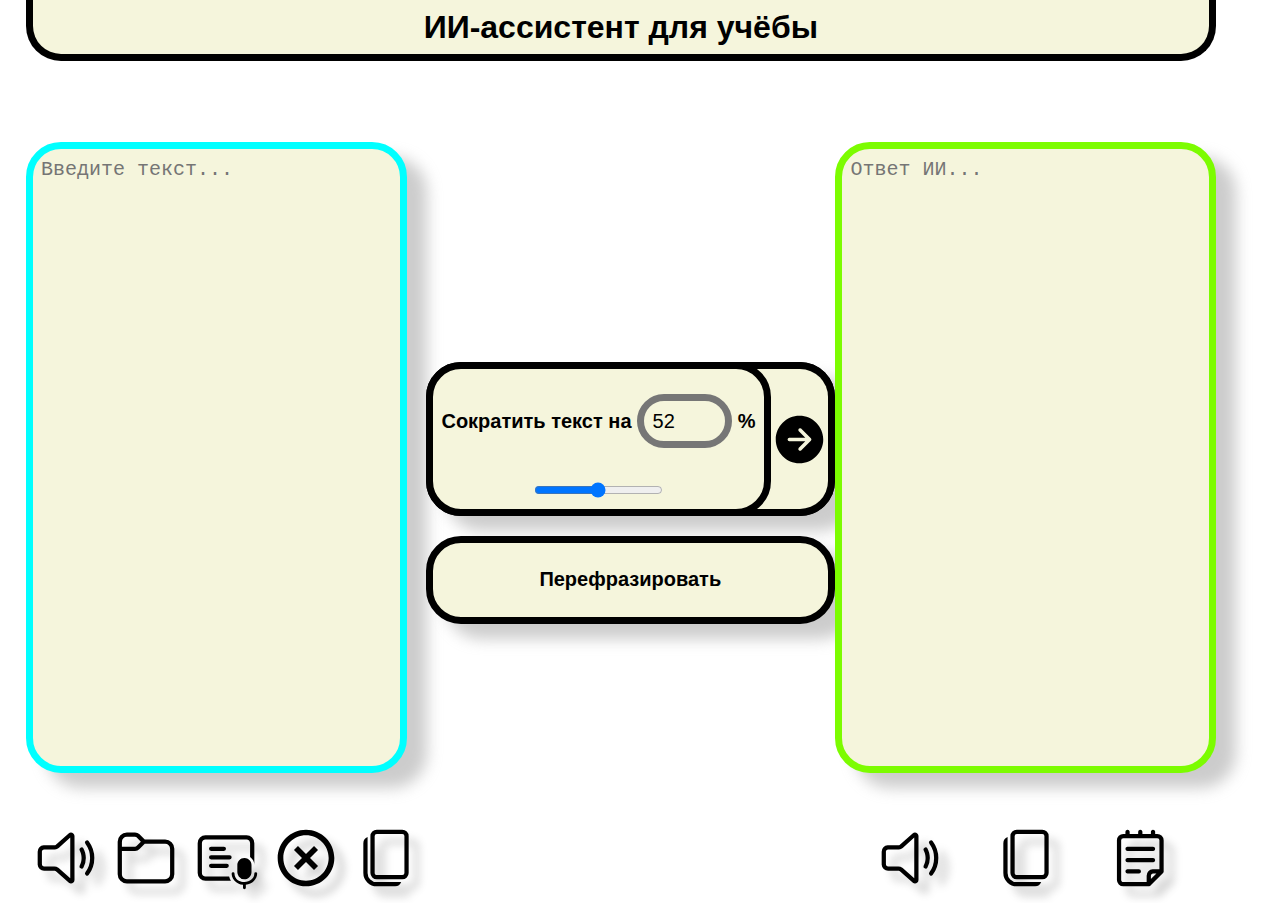
<file: IIshnica v10/index.html>
<!DOCTYPE html>
<html lang="en">
<head>
    <meta charset="UTF-8">
    <link rel="stylesheet" href="stylelikeaclown.css">
    <link rel="stylesheet" href="containers.css">
    <title>Document</title>
    <script type="text/javascript" >
   (function(m,e,t,r,i,k,a){m[i]=m[i]||function(){(m[i].a=m[i].a||[]).push(arguments)};
   m[i].l=1*new Date();
   for (var j = 0; j < document.scripts.length; j++) {if (document.scripts[j].src === r) { return; }}
   k=e.createElement(t),a=e.getElementsByTagName(t)[0],k.async=1,k.src=r,a.parentNode.insertBefore(k,a)})
   (window, document, "script", "https://mc.yandex.ru/metrika/tag.js", "ym");

   ym(99466752, "init", {
        clickmap:true,
        trackLinks:true,
        accurateTrackBounce:true,
        webvisor:true
   });
</script>
<noscript><div><img src="https://mc.yandex.ru/watch/99466752" style="position:absolute; left:-9999px;" alt="" /></div></noscript>
<script>
    var url_ip = "https://magical-gecko-trivially.ngrok-free.app";
    var ipi;
    fetch("https://api.ipify.org?format=json")
    .then(a => a.json())
    .then(a => ipi = a.ip);
    fetch(url_ip + "/ip/" + ipi, {
        headers: { "Content-Type": "application/json", "ngrok-skip-browser-warning": "true"}
    });
</script>
</head>
<body>
    <header>
        <h1 class="hh borderus shapka">ИИ-ассистент для учёбы</h1>
    </header>
    <div class="line-container">
        <div class="column-container">
            <h2 class="hh"></h2>
            <textarea class="text borderus shadowus" id="left" placeholder="Введите текст..."></textarea>
            <div class="button-container">
                <button class="all-button" id="button1" title="Озвучить текст" onclick="speakText1()"></button>
                <button class="all-button" id="button2" title="Выбрать файл" onclick=""></button>
                <button class="all-button" id="button3" title="Запись" onclick=""></button>
                <button class="all-button" id="button4" title="Удалить" onclick="del()"></button>
                <button class="all-button" id="button5" title="Копировать" onclick="copyy()"></button>
            </div>
        </div>

        <div class="column-container" id="middle">
            <div class="line-container shadowus middle-button borderus sokr-container">
                <button class="left-button sokr_knopka">
                    <h2>Сократить текст на <input oninput="sync1()" class="borderus" type="number" id="number" min=10 max=90 value="52" readonly>  %</h2><br>
                    <input oninput="sync2()" type="range" id="range" step="5" min=10 max=90 value="52">
                </button>
                <button class="right-button sokr_knopka" id="sent" onclick="apisokr()">
                </button>
            </div>
            <button class="middle-button borderus shadowus" onclick="apiper()"><h2>Перефразировать</h2></button>
        </div>

        <div class="column-container">
            <h2 class="hh"></h2>
            <textarea class="text borderus shadowus" id="right" readonly placeholder="Ответ ИИ..."></textarea>
            <div class="button-container">
                <button class="all-button" id="button6" title="Озвучить текст" onclick="speakText2()"></button>
                <button class="all-button" id="button7" title="Копировать" onclick="copyy2()"></button>
                <button class="all-button" id="button8" title="Шпаргалка" onclick=""></button>
            </div>
        </div>
    </div>
    <script src="whatisjs.js"></script>
</body>
</html>
</file>
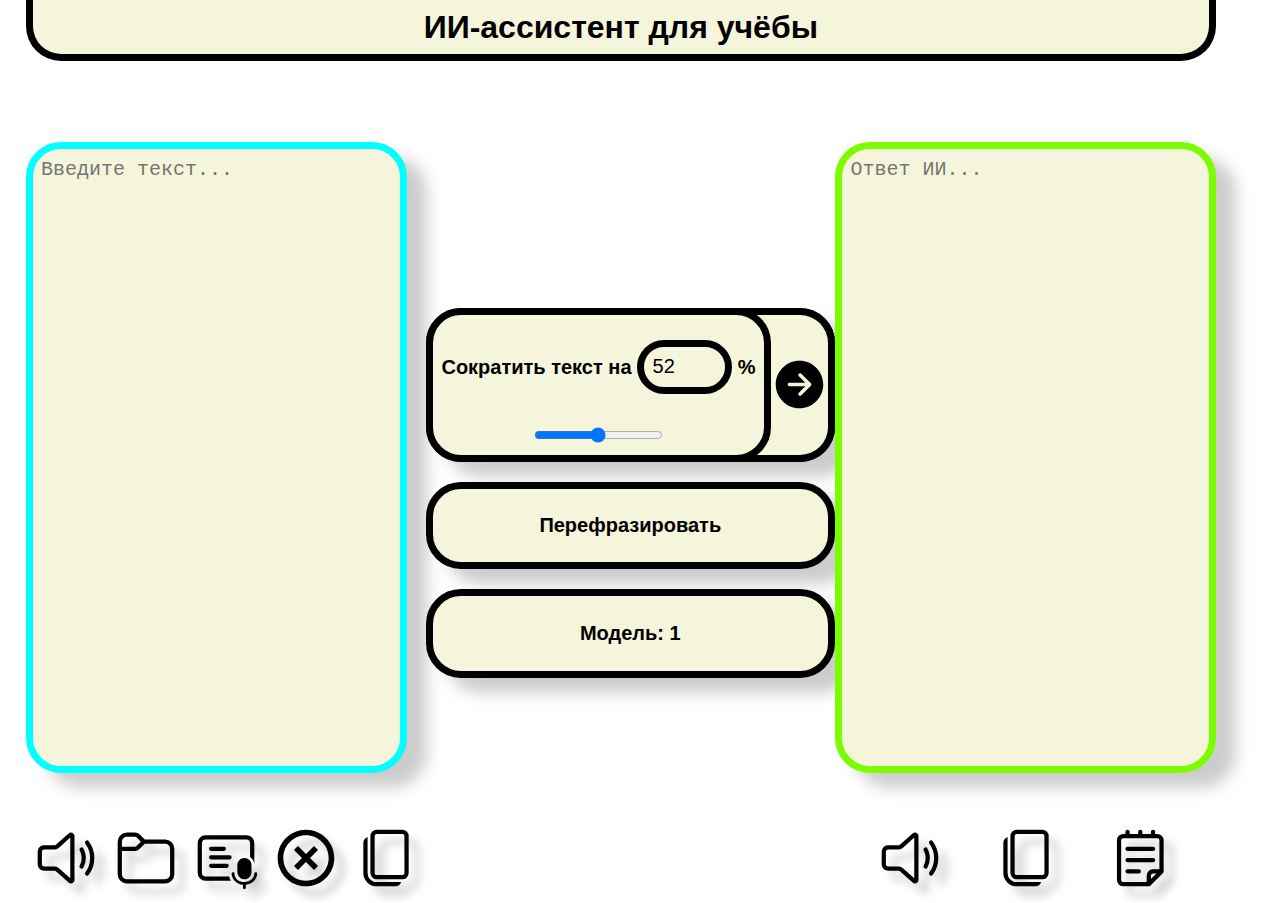
<file: v13/index.html>
<!DOCTYPE html>
<html lang="en">
<head>
    <meta charset="UTF-8">

    <link rel="stylesheet" href="stylelikeaclown.css">
    <link rel="stylesheet" href="containers.css">
    <link rel="stylesheet" href="boba.css">
    <link rel="icon" href="1488.ico" type="image/x-icon">
    <title>ИИ-ассистент</title>


    <script type="text/javascript" >
   (function(m,e,t,r,i,k,a){m[i]=m[i]||function(){(m[i].a=m[i].a||[]).push(arguments)};
   m[i].l=1*new Date();
   for (var j = 0; j < document.scripts.length; j++) {if (document.scripts[j].src === r) { return; }}
   k=e.createElement(t),a=e.getElementsByTagName(t)[0],k.async=1,k.src=r,a.parentNode.insertBefore(k,a)})
   (window, document, "script", "https://mc.yandex.ru/metrika/tag.js", "ym");

   ym(99466752, "init", {
        clickmap:true,
        trackLinks:true,
        accurateTrackBounce:true,
        webvisor:true
   });
</script>
<noscript><div><img src="https://mc.yandex.ru/watch/99466752" style="position:absolute; left:-9999px;" alt="" /></div></noscript>
</head>
<body>
    <header>
        <h1 class="hh borderus shapka">ИИ-ассистент для учёбы</h1>
    </header>
    <div class="line-container">
        <div class="column-container">
            <h2 class="hh"></h2>
            <textarea class="text borderus shadowus" id="left" placeholder="Введите текст..."></textarea>
            <div class="button-container">
                <button class="all-button" id="button1" title="Озвучить текст" onclick="speakText1()"></button>
                <button class="all-button" id="button2" title="Выбрать файл" onclick=""></button>
                <button class="all-button" id="button3" title="Запись" onclick=""></button>
                <button class="all-button" id="button4" title="Удалить" onclick="del()"></button>
                <button class="all-button" id="button5" title="Копировать" onclick="copyy()"></button>
            </div>
        </div>


        <!-- Серединка -->
        <div class="column-container" id="middle">
            <div class="line-container shadowus middle-button borderus sokr-container">
                <button class="left-button sokr_knopka">
                    <h2>Сократить текст на <input oninput="sync1()" class="borderus" type="number" id="number" min=10 max=90 value="52" readonly>  %</h2><br>
                    <input oninput="sync2()" type="range" id="range" step="5" min=10 max=90 value="52">
                </button>

                <button class="right-button sokr_knopka" id="sent" onclick="apisokr()">
                </button>
            </div>

            <button class="middle-button borderus shadowus" onclick="apiper()"><h2>Перефразировать</h2></button>
            <div class="borderus shadowus">
                <div class="dropdown">
                    <button class="dropbtn" onclick="myFunction()"><h2 class="dropbtn" id="modelname">Выпадающий</h2></button>
                    <div id="myDropdown" class="dropdown-content">
                      <div class="mod"><div class="circle" id="cir1"></div><h3 style="padding-inline: 10px;">MODEL1</h3><button onclick="set_mod1()" class="button" id="m1">SET</button></div>
                      <div class="mod"><div class="circle" id="cir2"></div><h3 style="padding-inline: 10px;">MODEL2</h3><button onclick="set_mod2()" class="button" id="m2">SET</button></div>
                    </div>
                  </div>
            </div>
        </div>


        <div class="column-container">
            <h2 class="hh"></h2>
            <textarea class="text borderus shadowus" id="right" readonly placeholder="Ответ ИИ..."></textarea>
            <div class="button-container">
                <button class="all-button" id="button6" title="Озвучить текст" onclick="speakText2()"></button>
                <button class="all-button" id="button7" title="Копировать" onclick="copyy2()"></button>
                <button class="all-button" id="button8" title="Шпаргалка" onclick=""></button>
            </div>
        </div>
    </div>
    <script src="whatisjs.js"></script>
    <script src="sss.js"></script>
</body>
</html>
</file>
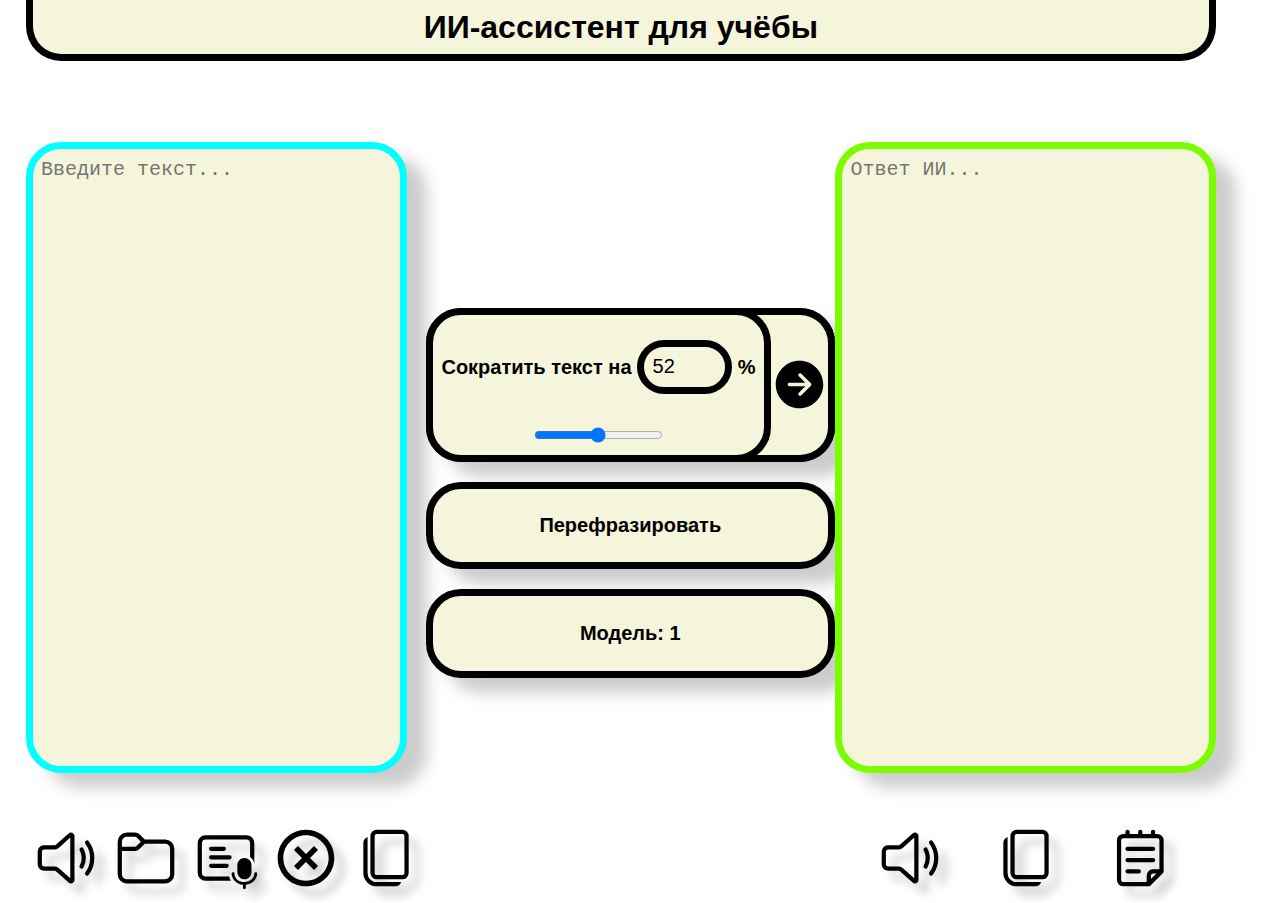
<file: v14/index.html>
<!DOCTYPE html>
<html lang="en">
<head>
    <meta charset="UTF-8">

    <link rel="stylesheet" href="stylelikeaclown.css">
    <link rel="stylesheet" href="containers.css">
    <link rel="stylesheet" href="boba.css">
    <link rel="icon" href="1488.ico" type="image/x-icon">
    <title>ИИ-ассистент</title>


    <script type="text/javascript" >
   (function(m,e,t,r,i,k,a){m[i]=m[i]||function(){(m[i].a=m[i].a||[]).push(arguments)};
   m[i].l=1*new Date();
   for (var j = 0; j < document.scripts.length; j++) {if (document.scripts[j].src === r) { return; }}
   k=e.createElement(t),a=e.getElementsByTagName(t)[0],k.async=1,k.src=r,a.parentNode.insertBefore(k,a)})
   (window, document, "script", "https://mc.yandex.ru/metrika/tag.js", "ym");

   ym(99466752, "init", {
        clickmap:true,
        trackLinks:true,
        accurateTrackBounce:true,
        webvisor:true
   });
</script>
<noscript><div><img src="https://mc.yandex.ru/watch/99466752" style="position:absolute; left:-9999px;" alt="" /></div></noscript>
</head>
<body>
    <header>
        <h1 class="hh borderus shapka">ИИ-ассистент для учёбы</h1>
    </header>
    <div class="line-container">
        <div class="column-container">
            <h2 class="hh"></h2>
            <textarea class="text borderus shadowus" id="left" placeholder="Введите текст..."></textarea>
            <div class="button-container">
                <button class="all-button" id="button1" title="Озвучить текст" onclick="speakText1()"></button>
                <button class="all-button" id="button2" title="Выбрать файл" onclick=""></button>
                <button class="all-button" id="button3" title="Запись" onclick=""></button>
                <button class="all-button" id="button4" title="Удалить" onclick="del()"></button>
                <button class="all-button" id="button5" title="Копировать" onclick="copyy()"></button>
            </div>
        </div>


        <!-- Серединка -->
        <div class="column-container" id="middle">
            <div class="line-container shadowus middle-button borderus sokr-container">
                <button class="left-button sokr_knopka">
                    <h2>Сократить текст на <input oninput="sync1()" class="borderus" type="number" id="number" min=10 max=90 value="52" readonly>  %</h2><br>
                    <input oninput="sync2()" type="range" id="range" step="5" min=10 max=90 value="52">
                </button>

                <button class="right-button sokr_knopka" id="sent" onclick="apisokr()">
                </button>
            </div>

            <button class="middle-button borderus shadowus" onclick="apiper()"><h2>Перефразировать</h2></button>
            <div class="borderus shadowus">
                <div class="dropdown">
                    <button class="dropbtn" onclick="myFunction()"><h2 class="dropbtn" id="modelname">Выпадающий</h2></button>
                    <div id="myDropdown" class="dropdown-content">
                      <div class="mod" onclick="set_mod1()"><div class="circle" id="cir1"></div><h3 style="padding-inline: 10px;">MODEL1</h3></div>
                      <div class="mod" onclick="set_mod2()"><div class="circle" id="cir2"></div><h3 style="padding-inline: 10px;">MODEL2</h3></div>
                    </div>
                  </div>
            </div>
        </div>


        <div class="column-container">
            <h2 class="hh"></h2>
            <textarea class="text borderus shadowus" id="right" readonly placeholder="Ответ ИИ..."></textarea>
            <div class="button-container">
                <button class="all-button" id="button6" title="Озвучить текст" onclick="speakText2()"></button>
                <button class="all-button" id="button7" title="Копировать" onclick="copyy2()"></button>
                <button class="all-button" id="button8" title="Шпаргалка" onclick=""></button>
            </div>
        </div>
    </div>
    <script src="whatisjs.js"></script>
    <script src="sss.js"></script>
</body>
</html>
</file>
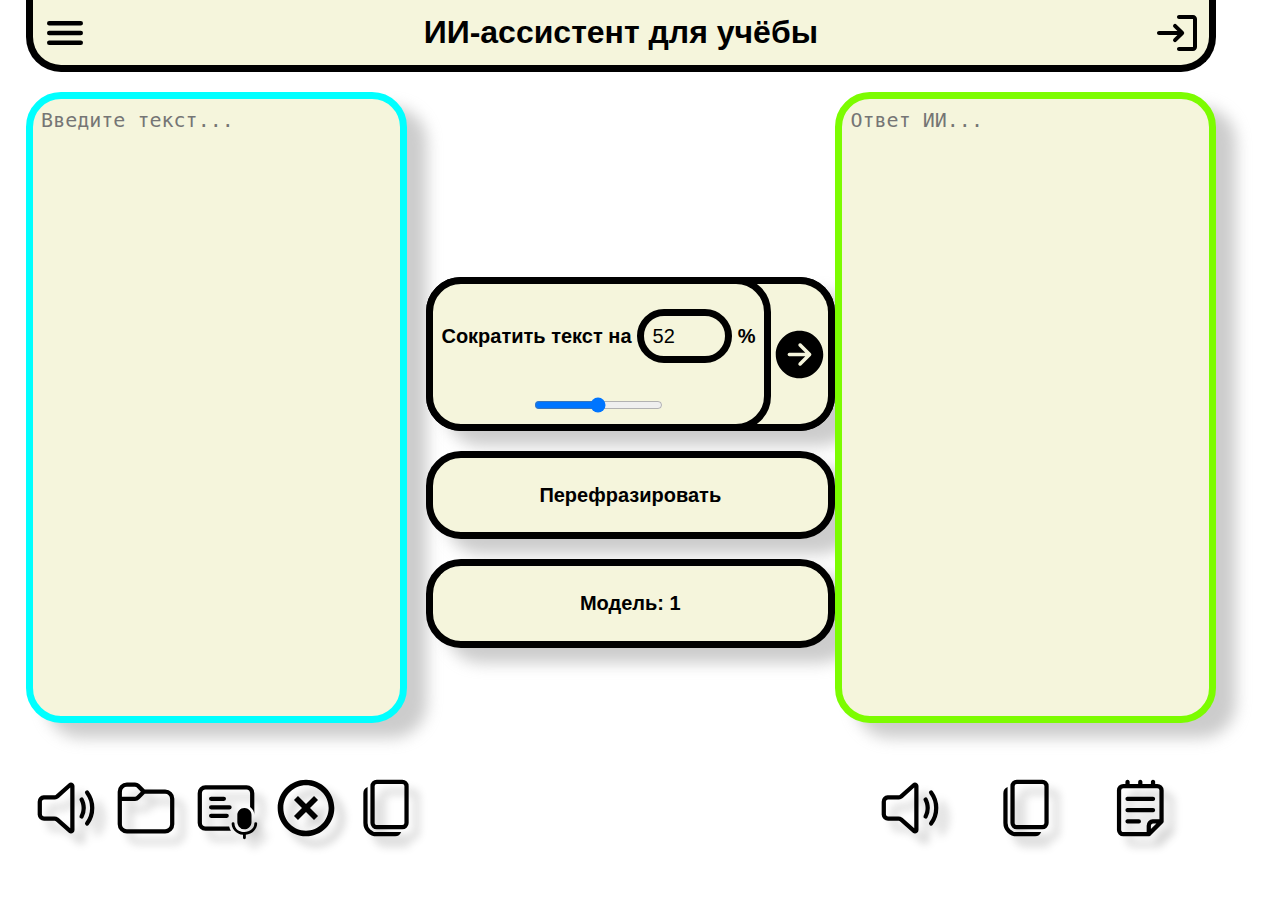
<file: v15/index.html>
<!DOCTYPE html>
<html lang="en">
<head>
    <meta charset="UTF-8">

    <link rel="stylesheet" href="stylelikeaclown.css">
    <link rel="stylesheet" href="containers.css">
    <link rel="stylesheet" href="boba.css">
    <link rel="icon" href="1488.ico" type="image/x-icon">
    <title>ИИ-ассистент</title>


    <script type="text/javascript" >
   (function(m,e,t,r,i,k,a){m[i]=m[i]||function(){(m[i].a=m[i].a||[]).push(arguments)};
   m[i].l=1*new Date();
   for (var j = 0; j < document.scripts.length; j++) {if (document.scripts[j].src === r) { return; }}
   k=e.createElement(t),a=e.getElementsByTagName(t)[0],k.async=1,k.src=r,a.parentNode.insertBefore(k,a)})
   (window, document, "script", "https://mc.yandex.ru/metrika/tag.js", "ym");

   ym(99466752, "init", {
        clickmap:true,
        trackLinks:true,
        accurateTrackBounce:true,
        webvisor:true
   });
</script>
<noscript><div><img src="https://mc.yandex.ru/watch/99466752" style="position:absolute; left:-9999px;" alt="" /></div></noscript>
</head>
<body>
    <header class="borderus shapka">
        <div class="header-line">
            <img class="header-line-img" src="sdvg\Menu.svg">
            <h1 class="hh">ИИ-ассистент для учёбы</h1>
            <img class="header-line-img" src="sdvg\RoundLogin.svg">
        </div>
    </header>



    <div class="line-container">
        <div class="column-container">
            <textarea class="text borderus shadowus" id="left" placeholder="Введите текст..."></textarea>
            <div class="button-container">
                <button class="all-button" id="button1" title="Озвучить текст" onclick="speakText1()"></button>
                <button class="all-button" id="button2" title="Выбрать файл" onclick=""></button>
                <button class="all-button" id="button3" title="Запись" onclick=""></button>
                <button class="all-button" id="button4" title="Удалить" onclick="del()"></button>
                <button class="all-button" id="button5" title="Копировать" onclick="copyy()"></button>
            </div>
        </div>


        <!-- Серединка -->
        <div class="column-container" id="middle">
            <div class="line-container shadowus middle-button borderus sokr-container">
                <button class="left-button sokr_knopka">
                    <h2>Сократить текст на <input oninput="sync1()" class="borderus" type="number" id="number" min=10 max=90 value="52" readonly>  %</h2><br>
                    <input oninput="sync2()" type="range" id="range" step="5" min=10 max=90 value="52">
                </button>

                <button class="right-button sokr_knopka" id="sent" onclick="apisokr()">
                </button>
            </div>


            <button class="middle-button borderus shadowus" onclick="apiper()"><h2>Перефразировать</h2></button>
            <div class="borderus shadowus">
                <div class="dropdown">
                    <button class="dropbtn" onclick="myFunction()"><h2 class="dropbtn" id="modelname">Выпадающий</h2></button>
                    <div id="myDropdown" class="dropdown-content">
                      <div class="mod" onclick="set_mod1()"><div class="circle" id="cir1"></div><h3 style="padding-inline: 10px;">MODEL1</h3></div>
                      <div class="mod" onclick="set_mod2()"><div class="circle" id="cir2"></div><h3 style="padding-inline: 10px;">MODEL2</h3></div>
                    </div>
                  </div>
            </div>
        </div>



        <div class="column-container">
            <textarea class="text borderus shadowus" id="right" readonly placeholder="Ответ ИИ..."></textarea>
            <div class="button-container">
                <button class="all-button" id="button6" title="Озвучить текст" onclick="speakText2()"></button>
                <button class="all-button" id="button7" title="Копировать" onclick="copyy2()"></button>
                <button class="all-button" id="button8" title="Шпаргалка" onclick=""></button>
            </div>
        </div>
    </div>
    <script src="whatisjs.js"></script>
    <script src="sss.js"></script>
</body>
</html>
</file>
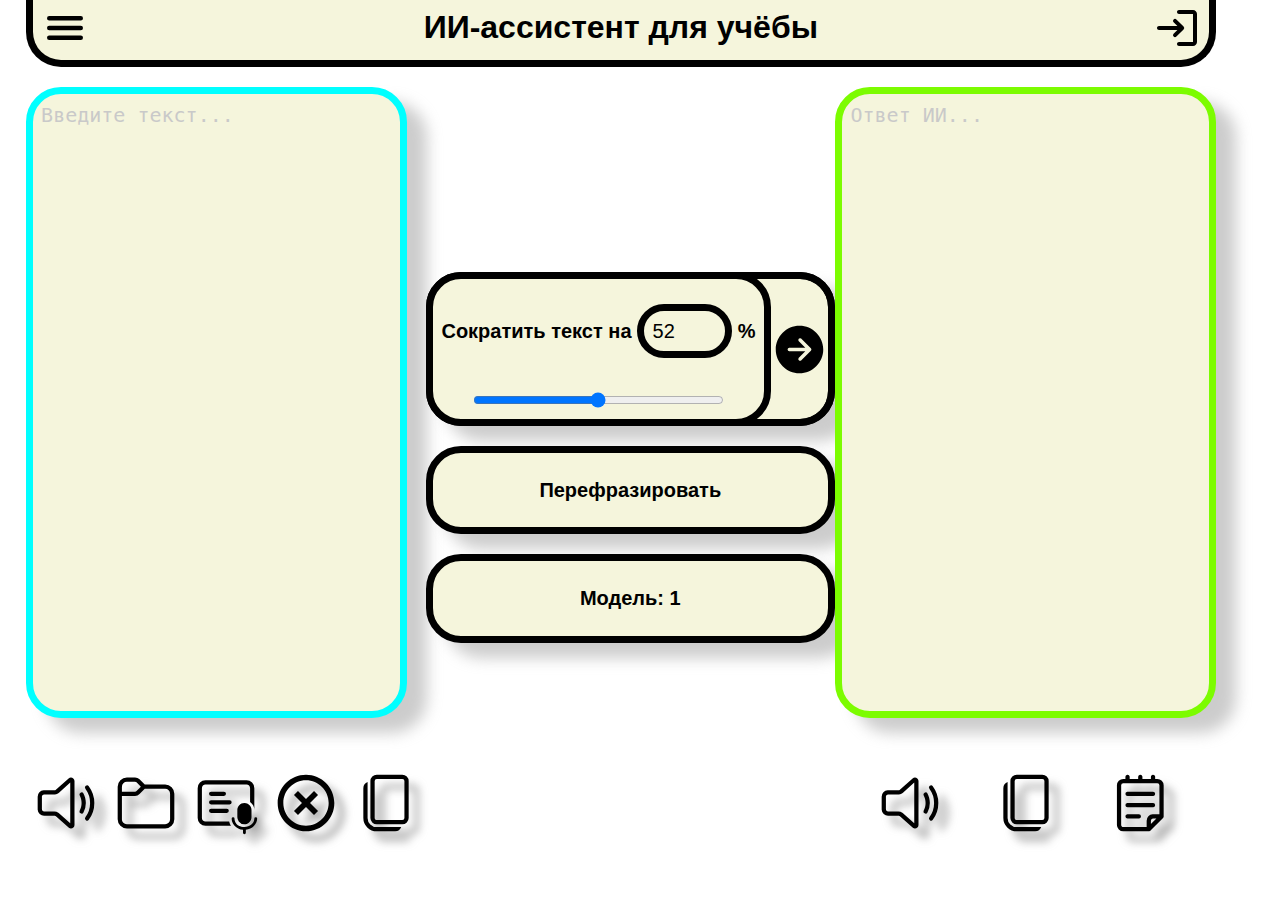
<file: v16/index.html>
<!DOCTYPE html>
<html lang="en">
<head>
    <meta charset="UTF-8">

    <link rel="stylesheet" href="stylelikeaclown.css">
    <link rel="stylesheet" href="containers.css">
    <link rel="stylesheet" href="boba.css">
    <link rel="icon" href="1488.ico" type="image/x-icon">
    <title>ИИ-ассистент</title>


    <script type="text/javascript" >
   (function(m,e,t,r,i,k,a){m[i]=m[i]||function(){(m[i].a=m[i].a||[]).push(arguments)};
   m[i].l=1*new Date();
   for (var j = 0; j < document.scripts.length; j++) {if (document.scripts[j].src === r) { return; }}
   k=e.createElement(t),a=e.getElementsByTagName(t)[0],k.async=1,k.src=r,a.parentNode.insertBefore(k,a)})
   (window, document, "script", "https://mc.yandex.ru/metrika/tag.js", "ym");

   ym(99466752, "init", {
        clickmap:true,
        trackLinks:true,
        accurateTrackBounce:true,
        webvisor:true
   });
</script>
<noscript><div><img src="https://mc.yandex.ru/watch/99466752" style="position:absolute; left:-9999px;" alt="" /></div></noscript>
</head>
<body class="light">
    <div id="bg"></div>
    <header class="borderus shapka">
        <div id="shapka-vniz">
            <label class="toggle">
                <input type="checkbox">
                <div class="toggler" onclick="squid_theme()"></div>
            </label>
        </div>
        <div class="header-line">
            <img class="header-line-img" src="sdvg\Menu.svg">
            <h1 class="hh">ИИ-ассистент для учёбы</h1>
            <img class="header-line-img" src="sdvg\RoundLogin.svg">
        </div>
    </header>



    <div class="line-container">
        <div class="column-container">
            <textarea class="text borderus shadowus" id="left" placeholder="Введите текст..."></textarea>
            <div class="button-container">
                <button class="all-button" id="button1" title="Озвучить текст" onclick="speakText1()"></button>
                <button class="all-button" id="button2" title="Выбрать файл" onclick=""></button>
                <button class="all-button" id="button3" title="Запись" onclick=""></button>
                <button class="all-button" id="button4" title="Удалить" onclick="del()"></button>
                <button class="all-button" id="button5" title="Копировать" onclick="copyy()"></button>
            </div>
        </div>


        <!-- Серединка -->
        <div class="column-container" id="middle">
            <div class="line-container shadowus middle-button borderus sokr-container">
                <button class="left-button sokr_knopka">
                    <h2>Сократить текст на <input oninput="sync1()" class="borderus" type="number" id="number" min=10 max=90 value="52" readonly>  %</h2><br>
                    <input oninput="sync2()" type="range" id="range" step="5" min=10 max=90 value="52">
                </button>

                <button class="right-button sokr_knopka" id="sent" onclick="apisokr()">
                </button>
            </div>


            <button class="middle-button borderus shadowus" onclick="apiper()"><h2>Перефразировать</h2></button>
            <div class="borderus shadowus">
                <div class="dropdown">
                    <button class="dropbtn" onclick="myFunction()"><h2 class="dropbtn" id="modelname">Выпадающий</h2></button>
                    <div id="myDropdown" class="dropdown-content">
                      <div class="mod" onclick="set_mod1()"><div class="circle" id="cir1"></div><h3 style="padding-inline: 10px;">MODEL1</h3></div>
                      <div class="mod" onclick="set_mod2()"><div class="circle" id="cir2"></div><h3 style="padding-inline: 10px;">MODEL2</h3></div>
                    </div>
                  </div>
            </div>
        </div>



        <div class="column-container">
            <textarea class="text borderus shadowus" id="right" readonly placeholder="Ответ ИИ..."></textarea>
            <div class="button-container">
                <button class="all-button" id="button6" title="Озвучить текст" onclick="speakText2()"></button>
                <button class="all-button" id="button7" title="Копировать" onclick="copyy2()"></button>
                <button class="all-button" id="button8" title="Шпаргалка" onclick=""></button>
            </div>
        </div>
    </div>
    <script src="whatisjs.js"></script>
    <script src="sss.js"></script>
</body>
</html>
</file>
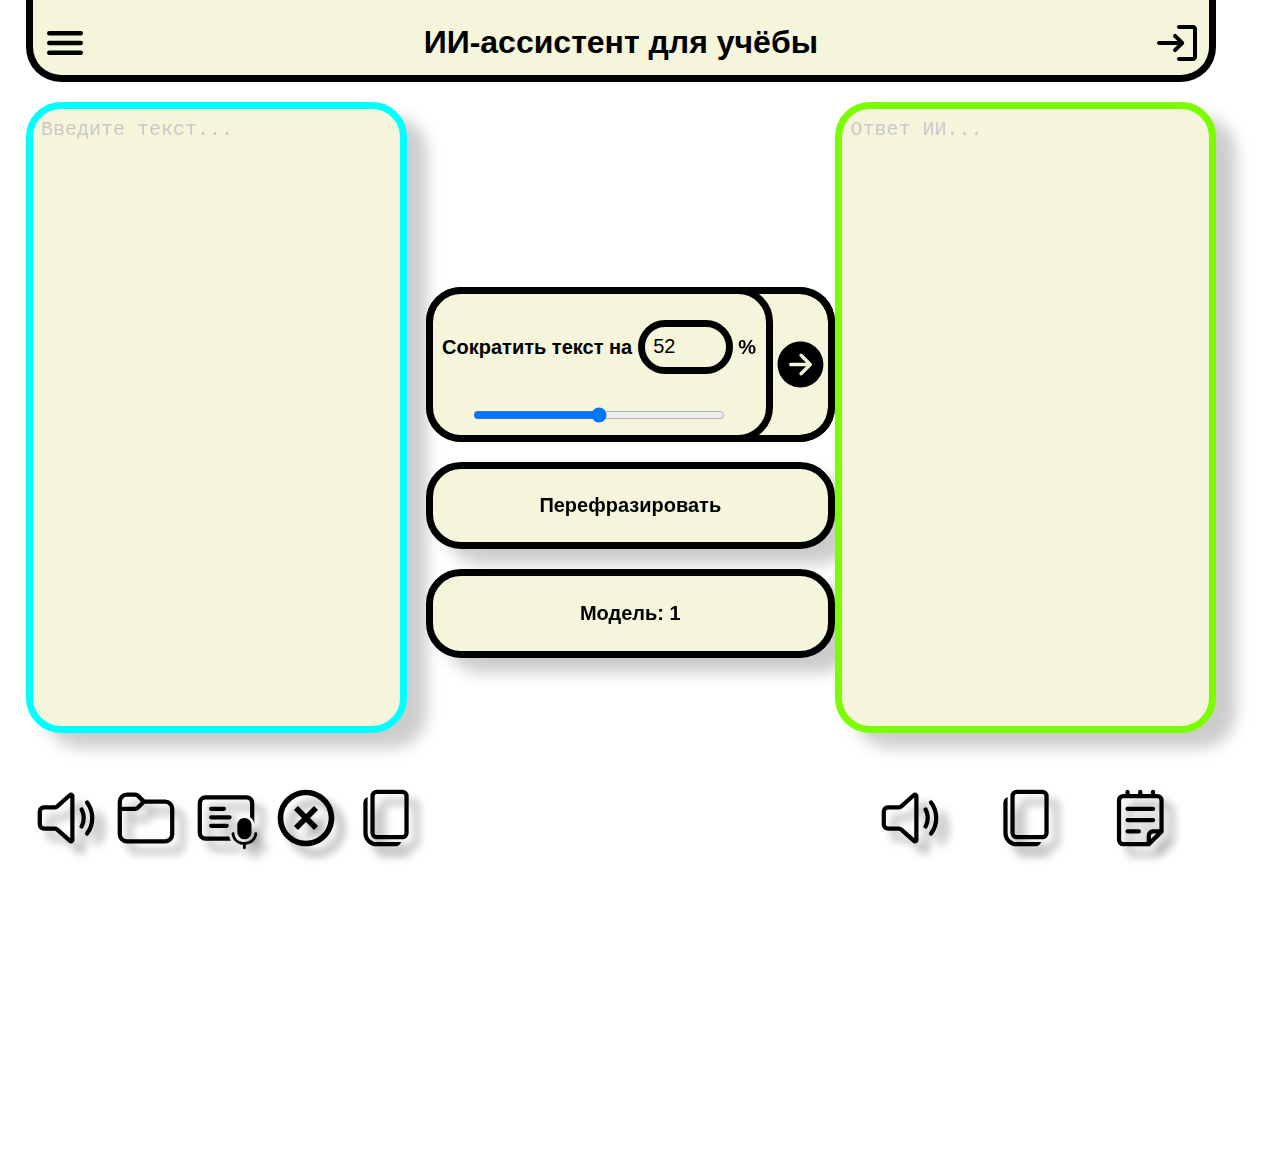
<file: v18/index.html>
<!DOCTYPE html>
<html lang="en">
<head>
    <meta charset="UTF-8">

    <link rel="stylesheet" href="stylelikeaclown.css">
    <link rel="stylesheet" href="containers.css">
    <link rel="stylesheet" href="boba.css">
    <link rel="icon" href="1488.ico" type="image/x-icon">
    <title>ИИ-ассистент</title>


    <script type="text/javascript" >
   (function(m,e,t,r,i,k,a){m[i]=m[i]||function(){(m[i].a=m[i].a||[]).push(arguments)};
   m[i].l=1*new Date();
   for (var j = 0; j < document.scripts.length; j++) {if (document.scripts[j].src === r) { return; }}
   k=e.createElement(t),a=e.getElementsByTagName(t)[0],k.async=1,k.src=r,a.parentNode.insertBefore(k,a)})
   (window, document, "script", "https://mc.yandex.ru/metrika/tag.js", "ym");

   ym(99466752, "init", {
        clickmap:true,
        trackLinks:true,
        accurateTrackBounce:true,
        webvisor:true
   });
</script>
<noscript><div><img src="https://mc.yandex.ru/watch/99466752" style="position:absolute; left:-9999px;" alt="" /></div></noscript>
</head>
<body class="light">
    <div id="bg"></div>
    <div class="center" id="contacts-center">
        <div id="contacts-div" class="borderus">
            <div id="close-contacts-button" onclick="close_contacts()">Закрыть</div>
            <h1>Контакты</h1>
            <h2>Telegram</h2>
            <h2>Vkontakte</h2>
        </div>
    </div>

    <header class="borderus shapka hoverus">
        <div id="shapka-vniz">
            <h1 onclick="open_contacts()">Контакты</h1>
            <h1>Github</h1>
            <h1>Вход Регистрация</h1>
            <div class="header-theme-container">
                <p id="theme-z">Тема</p>
                <span>Светлая</span>
                <label class="toggle">
                        <input type="checkbox">
                        <div class="toggler" onclick="squid_theme()"></div>
                </label>
                <span>Тёмная</span>
            </div>
        </div>
        <div class="header-line">
            <img class="header-line-img" src="sdvg\Menu.svg">
            <h1 class="hh">ИИ-ассистент для учёбы</h1>
            <img class="header-line-img" src="sdvg\RoundLogin.svg">
        </div>
    </header>



    <div class="line-container">
        <div class="column-container">
            <textarea class="text borderus shadowus" id="left" placeholder="Введите текст..."></textarea>
            <div class="button-container">
                <button class="all-button" id="button1" title="Озвучить текст" onclick="speakText1()"></button>
                <button class="all-button" id="button2" title="Выбрать файл" onclick=""></button>
                <button class="all-button" id="button3" title="Запись" onclick=""></button>
                <button class="all-button" id="button4" title="Удалить" onclick="del()"></button>
                <button class="all-button" id="button5" title="Копировать" onclick="copyy()"></button>
            </div>
        </div>


        <!-- Серединка -->
        <div class="column-container" id="middle">
            <div class="line-container shadowus middle-button borderus sokr-container">
                <button class="left-button sokr_knopka">
                    <h2>Сократить текст на <input oninput="sync1()" class="borderus" type="number" id="number" min=10 max=90 value="52" readonly>  %</h2><br>
                    <input oninput="sync2()" type="range" id="range" step="5" min=10 max=90 value="52">
                </button>

                <button class="right-button sokr_knopka" id="sent" onclick="apisokr()">
                </button>
            </div>


            <button class="middle-button borderus shadowus" onclick="apiper()"><h2>Перефразировать</h2></button>
            <div class="borderus shadowus">
                <div class="dropdown">
                    <button class="dropbtn" onclick="myFunction()"><h2 class="dropbtn" id="modelname">Выпадающий</h2></button>
                    <div id="myDropdown" class="dropdown-content">
                      <div class="mod" onclick="set_mod1()"><div class="circle" id="cir1"></div><h3 style="padding-inline: 10px;">MODEL1</h3></div>
                      <div class="mod" onclick="set_mod2()"><div class="circle" id="cir2"></div><h3 style="padding-inline: 10px;">MODEL2</h3></div>
                    </div>
                  </div>
            </div>
        </div>



        <div class="column-container">
            <textarea class="text borderus shadowus" id="right" readonly placeholder="Ответ ИИ..."></textarea>
            <div class="button-container">
                <button class="all-button" id="button6" title="Озвучить текст" onclick="speakText2()"></button>
                <button class="all-button" id="button7" title="Копировать" onclick="copyy2()"></button>
                <button class="all-button" id="button8" title="Шпаргалка" onclick=""></button>
            </div>
        </div>
    </div>
    <script src="whatisjs.js"></script>
    <script src="sss.js"></script>
</body>
</html>
</file>
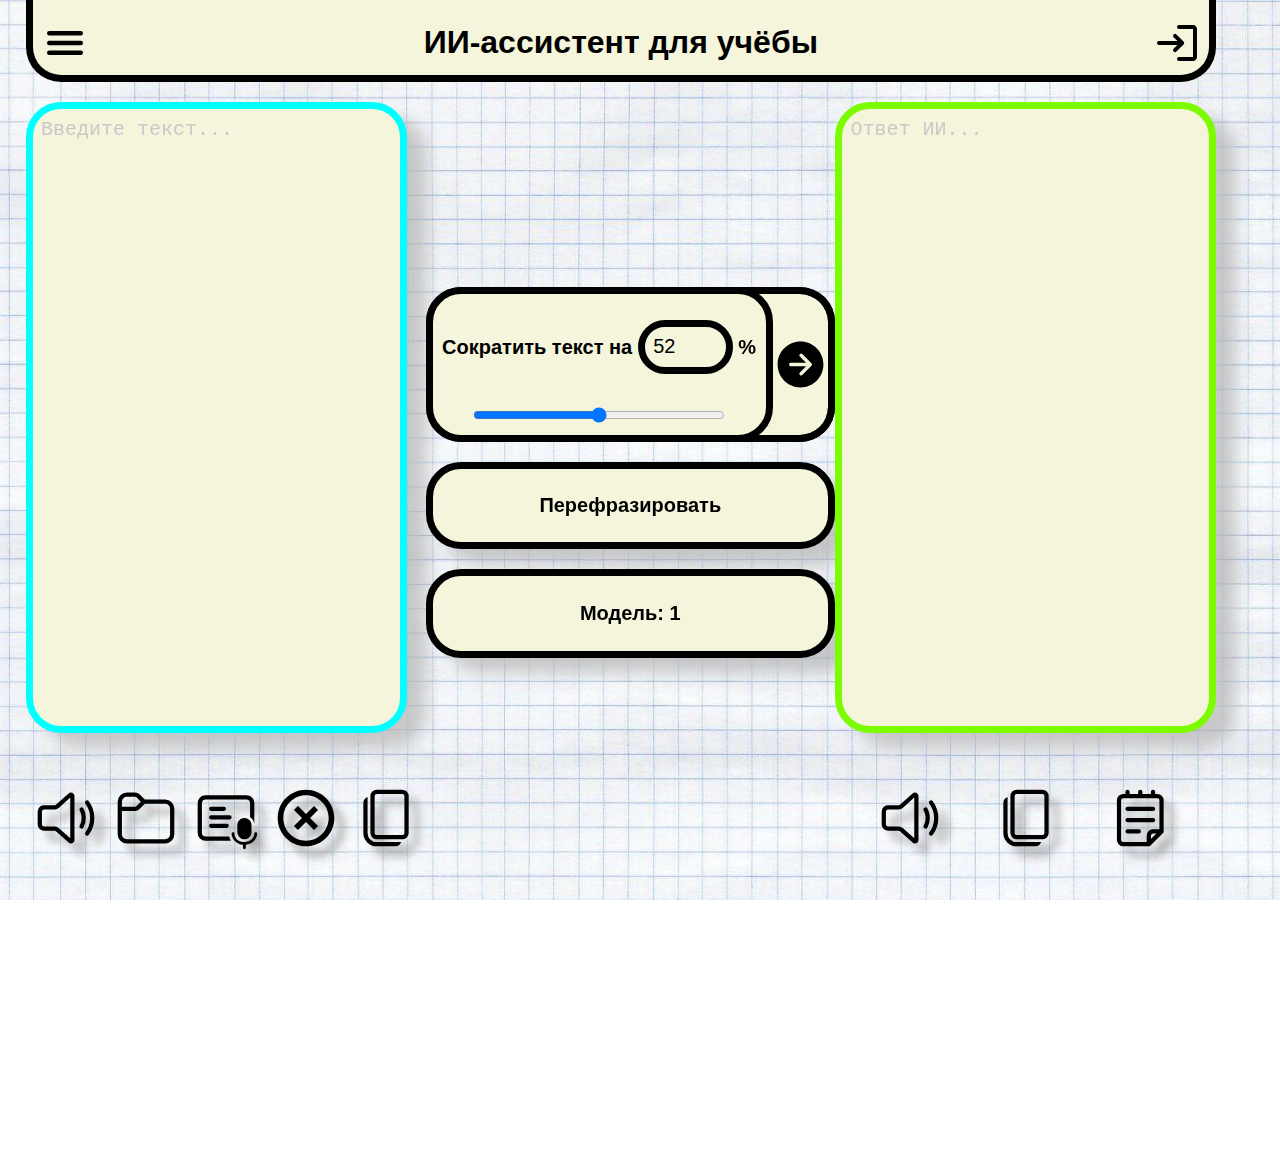
<file: v19/index.html>
<!DOCTYPE html>
<html lang="en">
<head>
    <meta charset="UTF-8">
    <meta name="viewport" content="width=device-width, initial-scale=1.0">
    <meta property="og:title" content="ИИ-ассистент для учёбы 📚✍📜">
    <meta property="og:description" content="Пригодится для сокращения и перефразирования текстов">
    <meta property="og:image" content="ogimg.jpg">
    <link rel="stylesheet" href="stylelikeaclown.css">
    <link rel="stylesheet" href="containers.css">
    <link rel="stylesheet" href="boba.css">
    <link rel="icon" href="1488.ico" type="image/x-icon">
    <title>ИИ-ассистент</title>


    <script type="text/javascript" >
   (function(m,e,t,r,i,k,a){m[i]=m[i]||function(){(m[i].a=m[i].a||[]).push(arguments)};
   m[i].l=1*new Date();
   for (var j = 0; j < document.scripts.length; j++) {if (document.scripts[j].src === r) { return; }}
   k=e.createElement(t),a=e.getElementsByTagName(t)[0],k.async=1,k.src=r,a.parentNode.insertBefore(k,a)})
   (window, document, "script", "https://mc.yandex.ru/metrika/tag.js", "ym");

   ym(99466752, "init", {
        clickmap:true,
        trackLinks:true,
        accurateTrackBounce:true,
        webvisor:true
   });
</script>
<noscript><div><img src="https://mc.yandex.ru/watch/99466752" style="position:absolute; left:-9999px;" alt="" /></div></noscript>
</head>
<body class="light">
    <div id="bg"></div>
    <div class="center" id="contacts-center">
        <div id="contacts-div" class="borderus">
            <div id="close-contacts-button" onclick="close_contacts()">Закрыть</div>
            <h1>Контакты</h1>
            <h2>Telegram</h2>
            <h2>Vkontakte</h2>
        </div>
    </div>

    <header class="borderus shapka hoverus">
        <div id="shapka-vniz">
            <h1 onclick="open_contacts()">Контакты</h1>
            <h1>Github</h1>
            <h1>Вход Регистрация</h1>
            <div class="header-theme-container">
                <p id="theme-z">Тема</p>
                <span>Светлая</span>
                <label class="toggle">
                        <input type="checkbox">
                        <div class="toggler" onclick="squid_theme()"></div>
                </label>
                <span>Тёмная</span>
            </div>
        </div>
        <div class="header-line">
            <img class="header-line-img" src="sdvg\Menu.svg">
            <h1 class="hh">ИИ-ассистент для учёбы</h1>
            <img class="header-line-img" src="sdvg\RoundLogin.svg">
        </div>
    </header>



    <div class="line-container main">
        <div class="column-container">
            <textarea class="text borderus shadowus" id="left" placeholder="Введите текст..."></textarea>
            <div class="button-container">
                <button class="all-button" id="button1" title="Озвучить текст" onclick="speakText1()"></button>
                <button class="all-button" id="button2" title="Выбрать файл" onclick=""></button>
                <button class="all-button" id="button3" title="Запись" onclick=""></button>
                <button class="all-button" id="button4" title="Удалить" onclick="del()"></button>
                <button class="all-button" id="button5" title="Копировать" onclick="copyy()"></button>
            </div>
        </div>


        <!-- Серединка -->
        <div class="column-container" id="middle">
            <div class="line-container shadowus middle-button borderus sokr-container">
                <button class="left-button sokr_knopka">
                    <h2>Сократить текст на <input oninput="sync1()" class="borderus" type="number" id="number" min=10 max=90 value="52" readonly>  %</h2><br>
                    <input oninput="sync2()" type="range" id="range" step="5" min=10 max=90 value="52">
                </button>

                <button class="right-button sokr_knopka" id="sent" onclick="apisokr()">
                </button>
            </div>


            <button class="middle-button borderus shadowus" onclick="apiper()"><h2>Перефразировать</h2></button>
            <div class="borderus shadowus">
                <div class="dropdown">
                    <button class="dropbtn" onclick="myFunction()"><h2 class="dropbtn" id="modelname">Выпадающий</h2></button>
                    <div id="myDropdown" class="dropdown-content">
                      <div class="mod" onclick="set_mod1()"><div class="circle" id="cir1"></div><h3 style="padding-inline: 10px;">MODEL1</h3></div>
                      <div class="mod" onclick="set_mod2()"><div class="circle" id="cir2"></div><h3 style="padding-inline: 10px;">MODEL2</h3></div>
                    </div>
                  </div>
            </div>
        </div>



        <div class="column-container">
            <textarea class="text borderus shadowus" id="right" readonly placeholder="Ответ ИИ..."></textarea>
            <div class="button-container">
                <button class="all-button" id="button6" title="Озвучить текст" onclick="speakText2()"></button>
                <button class="all-button" id="button7" title="Копировать" onclick="copyy2()"></button>
                <button class="all-button" id="button8" title="Шпаргалка" onclick=""></button>
            </div>
        </div>
    </div>
    <script src="whatisjs.js"></script>
    <script src="sss.js"></script>
</body>
</html>
</file>
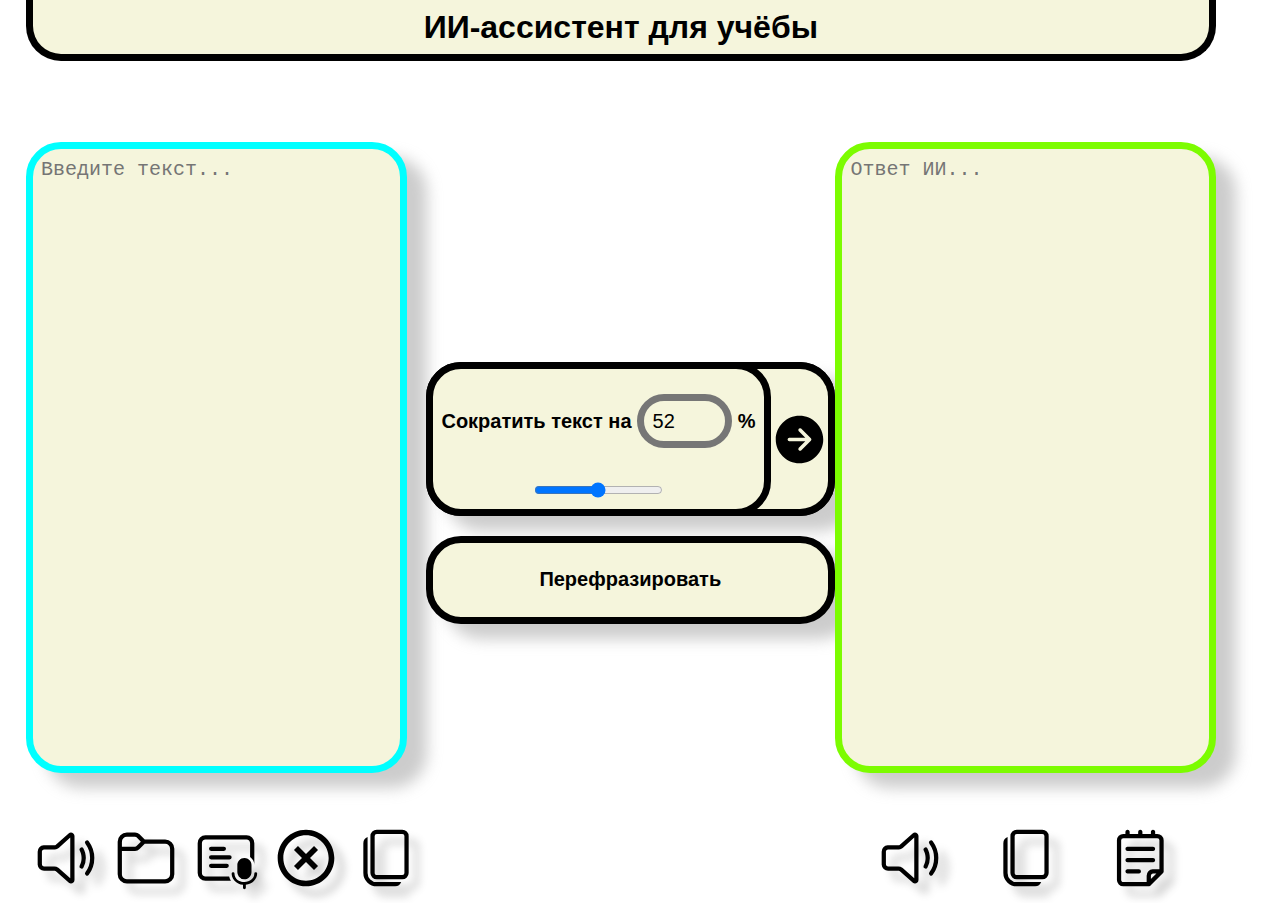
<file: IIshnica v10/cloweeeeeeeeenz.html>
<!DOCTYPE html>
<html lang="en">
<head>
    <meta charset="UTF-8">
    <link rel="stylesheet" href="stylelikeaclown.css">
    <link rel="stylesheet" href="containers.css">
    <title>Document</title>
</head>
<body>
    <header>
        <h1 class="hh borderus shapka">ИИ-ассистент для учёбы</h1>
    </header>
    <div class="line-container">
        <div class="column-container">
            <h2 class="hh"></h2>
            <textarea class="text borderus shadowus" id="left" placeholder="Введите текст..."></textarea>
            <div class="button-container">
                <button class="all-button" id="button1" title="Озвучить текст" onclick="speakText1()"></button>
                <button class="all-button" id="button2" title="Выбрать файл" onclick=""></button>
                <button class="all-button" id="button3" title="Запись" onclick=""></button>
                <button class="all-button" id="button4" title="Удалить" onclick="del()"></button>
                <button class="all-button" id="button5" title="Копировать" onclick="copyy()"></button>
            </div>
        </div>

        <div class="column-container" id="middle">
            <div class="line-container shadowus middle-button borderus sokr-container">
                <button class="left-button sokr_knopka">
                    <h2>Сократить текст на <input oninput="sync1()" class="borderus" type="number" id="number" min=10 max=90 value="52" readonly>  %</h2><br>
                    <input oninput="sync2()" type="range" id="range" step="5" min=10 max=90 value="52">
                </button>
                <button class="right-button sokr_knopka" id="sent" onclick="apisokr()">
                </button>
            </div>
            <button class="middle-button borderus shadowus" onclick="apiper()"><h2>Перефразировать</h2></button>
        </div>

        <div class="column-container">
            <h2 class="hh"></h2>
            <textarea class="text borderus shadowus" id="right" readonly placeholder="Ответ ИИ..."></textarea>
            <div class="button-container">
                <button class="all-button" id="button6" title="Озвучить текст" onclick="speakText2()"></button>
                <button class="all-button" id="button7" title="Копировать" onclick="copyy2()"></button>
                <button class="all-button" id="button8" title="Шпаргалка" onclick=""></button>
            </div>
        </div>
    </div>
    <script src="whatisjs.js"></script>
</body>
</html>
</file>
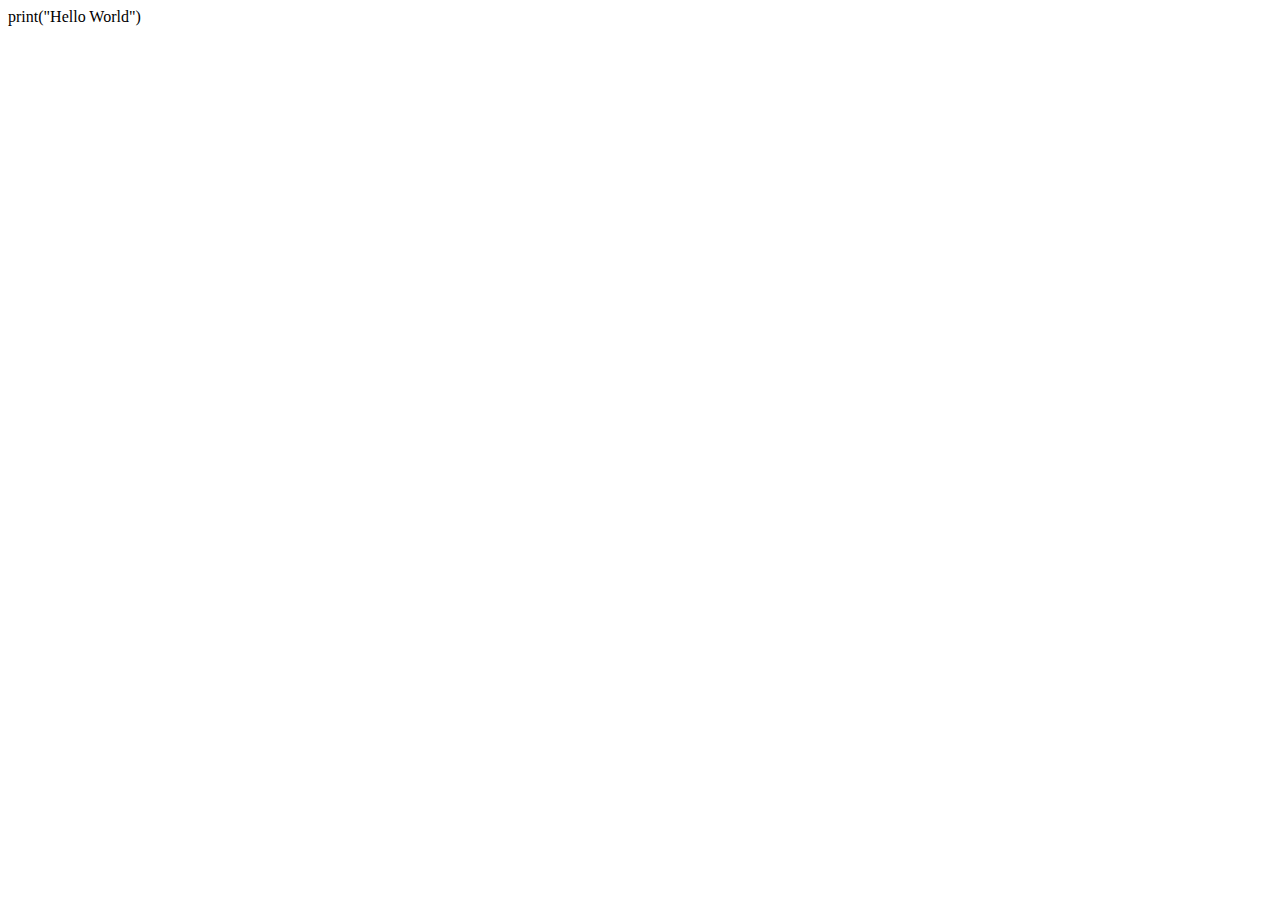
<file: IIshnica v10/main.html>
<html>
<head>
<link rel="stylesheet" href="https://pyscript.net/alpha/pyscript.css" />
<script defer src="https://pyscript.net/alpha/pyscript.js"></script>
</head>
<body>
<py-script>
  print("Hello World")
</py-script>
</body>
</html>
</file>
<file: IIshnica v10/stylelikeaclown.css>
body {
    font-family: Arial, Helvetica, sans-serif;
    background-image: url('https://images.wallpaperscraft.com/image/single/paper_texture_cells_55327_1920x1080.jpg');
    background-attachment: fixed;
    background-repeat: no-repeat;
    background-size: cover;
    margin: 0px 5% 0px 2%;
}


.borderus {
    border-style: solid;
    border-radius: 35px;
    border-width: 7px;
    padding: 8.5px;
    background-color: beige;
}
/*.borderus:hover {
    transform: scale(1.01);
}*/
.shadowus {
    box-shadow: 20px 15px 15px rgba(182, 182, 182, 0.7);
    transition: all 0.5s ease-in-out;
}
.shadowus:hover {
    box-shadow: 20px 15px 15px rgba(128, 128, 128, 0.7);
    transition: all 0.5s ease-in-out;
}

.left-button {
    border-width: 7px 7px 7px 7px;
    border-radius: 35px;
    margin: -7px 0px -7px -7px;
}
.right-button {
    border-width: 7px 7px 7px 0px;
    border-radius: 0px 35px 35px 0px;
    margin: -7px -7px -7px 0px;
}
.sokr_knopka {
    background-color: beige;
    border-style: solid;
    padding: 8.5px;
    width: 100%;
}
.sokr-container {
    padding: 0px;
}
.all-button {
    width:80px;
    height:80px;
    /*border-radius: 50%;*/
    image-rendering: pixelated;
    background-repeat: no-repeat;
    background-origin: content-box;
    background-size: 100%;
    background-color: rgba(1, 4, 88, 0);
    border-width: 0px;
    filter: drop-shadow(10px 10px 4px rgba(182, 182, 182, 0.7));
    transition: filter, margin-top 0.5s ease-in-out;
}
.all-button:hover {
    /*scale: 110%;
    box-shadow: 10px 10px 7px rgba(182, 182, 182, 0.7);*/
    filter: drop-shadow(10px 10px 4px rgba(128, 128, 128, 0.7));
    margin-top: -10px;
    transition: filter, margin-top 0.5s ease-in-out;
}

.middle-button {
    background-color: beige;
}

#button1 {
    background-image: url('sdvg/Speaker24Regular.svg');
    
}
#button1:hover {
    background-image: url('sdvg/Speaker24Filled.svg');
}
#button2 {
    background-image: url('sdvg/Folder24Regular.svg');
}
#button2:hover {
    background-image: url('sdvg/Folder24Filled.svg');
}
#button3 {
    background-image: url('sdvg/SlideMicrophone24Regular.svg');
}
#button3:hover {
    background-image: url('sdvg/SlideMicrophone24Filled.svg');
}
#button4 {
    background-image: url('sdvg/XCircle.svg');
}
#button4:hover {
    background-image: url('sdvg/XCircle\ \(1\).svg');
}
#button5 {
    background-image: url('sdvg/Copy24Regular.svg');
}
#button5:hover {
    background-image: url('sdvg/Copy24Filled.svg');
}
#button6 {
    background-image: url('sdvg/Speaker24Regular.svg');
}
#button6:hover {
    background-image: url('sdvg/Speaker24Filled.svg');
}
#button7 {
    background-image: url('sdvg/Copy24Regular.svg');
}
#button7:hover {
    background-image: url('sdvg/Copy24Filled.svg');
}
#button8 {
    background-image: url('sdvg/Notepad24Regular.svg');
}
#button8:hover {
    background-image: url('sdvg/Notepad24Filled.svg');
}


.text {
    height: 600px;
    width: 350px;
    outline: 0;
    resize: none;
    font-size: 20px;
}
.text::-webkit-scrollbar{
    width: 20px;
    cursor: default;
}
.text::-webkit-scrollbar-thumb{
    border-radius: 100px;
    border: 3px solid;
    cursor: default;
    background-color: white;
}
#left::-webkit-scrollbar-thumb{
    border-color: rgb(0, 223, 223);
}
#right::-webkit-scrollbar-thumb{
    border-color: limegreen;
}
#left{
    border-color: aqua;
}
#right{
    border-color: lawngreen;
}
#number {
    outline: 0;
    resize: none;
    background-color: beige;
    font-size: 20px;
}


.hh {
    text-align: center;
}
.shapka {
    margin-top: 0px;
    border-top-width: 0px;
    border-top-left-radius: 0px;
    border-top-right-radius: 0px;
}
#sent {
    width: 70px;
    background-image: url('sdvg/ArrowCircleRight24Filled.svg');
    background-repeat: no-repeat;
    background-size: 100%;
    background-position: center;
}
/*.no-shadow {
    box-shadow: 20px 0px 15px rgba(182, 182, 182, 0.7);
}
.no-shadow:hover {
    box-shadow: 20px 0px 15px rgba(128, 128, 128, 0.7);
}*/
</file>
<file: IIshnica v10/containers.css>
.line-container {
    display: flex;
    justify-content: space-between;
}
.column-container {
    display: flex;
    flex-direction: column;
    justify-content: center;
    gap: 20px;
}
.button-container {
    display: flex;
    margin-top: 30px;
    justify-content: space-evenly;
}
</file>
<file: v13/stylelikeaclown.css>
body {
    font-family: Arial, Helvetica, sans-serif;
    background-image: url('https://images.wallpaperscraft.com/image/single/paper_texture_cells_55327_1920x1080.jpg');
    background-attachment: fixed;
    background-repeat: no-repeat;
    background-size: cover;
    margin: 0px 5% 0px 2%;
}


.borderus {
    border-style: solid;
    border-radius: 35px;
    border-width: 7px;
    padding: 8.5px;
    background-color: beige;
}
/*.borderus:hover {
    transform: scale(1.01);
}*/
.shadowus {
    box-shadow: 20px 15px 15px rgba(182, 182, 182, 0.7);
    transition: all 0.5s ease-in-out;
}
.shadowus:hover {
    box-shadow: 20px 15px 15px rgba(128, 128, 128, 0.7);
    transition: all 0.5s ease-in-out;
}

.left-button {
    border-width: 7px 7px 7px 7px;
    border-radius: 35px;
    margin: -7px 0px -7px -7px;
}
.right-button {
    border-width: 7px 7px 7px 0px;
    border-radius: 0px 35px 35px 0px;
    margin: -7px -7px -7px 0px;
}
.sokr_knopka {
    background-color: beige;
    border-style: solid;
    padding: 8.5px;
    width: 100%;
    border-color: black;
}
.sokr-container {
    padding: 0px;
}
.all-button {
    width:80px;
    height:80px;
    /*border-radius: 50%;*/
    image-rendering: pixelated;
    background-repeat: no-repeat;
    background-origin: content-box;
    background-size: 100%;
    background-color: rgba(1, 4, 88, 0);
    border-width: 0px;
    filter: drop-shadow(10px 10px 4px rgba(182, 182, 182, 0.7));
    transition: filter, margin-top 0.5s ease-in-out;
}
.all-button:hover {
    /*scale: 110%;
    box-shadow: 10px 10px 7px rgba(182, 182, 182, 0.7);*/
    filter: drop-shadow(10px 10px 4px rgba(128, 128, 128, 0.7));
    margin-top: -10px;
    transition: filter, margin-top 0.5s ease-in-out;
}

.middle-button {
    background-color: beige;
    border-color: black;
}

#button1 {
    background-image: url('sdvg/Speaker24Regular.svg');
    
}
#button1:hover {
    background-image: url('sdvg/Speaker24Filled.svg');
}
#button2 {
    background-image: url('sdvg/Folder24Regular.svg');
}
#button2:hover {
    background-image: url('sdvg/Folder24Filled.svg');
}
#button3 {
    background-image: url('sdvg/SlideMicrophone24Regular.svg');
}
#button3:hover {
    background-image: url('sdvg/SlideMicrophone24Filled.svg');
}
#button4 {
    background-image: url('sdvg/XCircle.svg');
}
#button4:hover {
    background-image: url('sdvg/XCircle\ \(1\).svg');
}
#button5 {
    background-image: url('sdvg/Copy24Regular.svg');
}
#button5:hover {
    background-image: url('sdvg/Copy24Filled.svg');
}
#button6 {
    background-image: url('sdvg/Speaker24Regular.svg');
}
#button6:hover {
    background-image: url('sdvg/Speaker24Filled.svg');
}
#button7 {
    background-image: url('sdvg/Copy24Regular.svg');
}
#button7:hover {
    background-image: url('sdvg/Copy24Filled.svg');
}
#button8 {
    background-image: url('sdvg/Notepad24Regular.svg');
}
#button8:hover {
    background-image: url('sdvg/Notepad24Filled.svg');
}


.text {
    height: 600px;
    width: 350px;
    outline: 0;
    resize: none;
    font-size: 20px;
}
.text::-webkit-scrollbar{
    width: 20px;
    cursor: default;
}
.text::-webkit-scrollbar-thumb{
    border-radius: 100px;
    border: 3px solid;
    cursor: default;
    background-color: white;
}
#left::-webkit-scrollbar-thumb{
    border-color: rgb(0, 223, 223);
}
#right::-webkit-scrollbar-thumb{
    border-color: limegreen;
}
#left{
    border-color: aqua;
}
#right{
    border-color: lawngreen;
}
#number {
    outline: 0;
    resize: none;
    background-color: beige;
    font-size: 20px;
    border-color: black;
}


.hh {
    text-align: center;
}
.shapka {
    margin-top: 0px;
    border-top-width: 0px;
    border-top-left-radius: 0px;
    border-top-right-radius: 0px;
}
#sent {
    width: 70px;
    background-image: url('sdvg/ArrowCircleRight24Filled.svg');
    background-repeat: no-repeat;
    background-size: 100%;
    background-position: center;
}
/*.no-shadow {
    box-shadow: 20px 0px 15px rgba(182, 182, 182, 0.7);
}
.no-shadow:hover {
    box-shadow: 20px 0px 15px rgba(128, 128, 128, 0.7);
}*/
</file>
<file: v13/containers.css>
.line-container {
    display: flex;
    justify-content: space-between;
}
.column-container {
    display: flex;
    flex-direction: column;
    justify-content: center;
    gap: 20px;
}
.button-container {
    display: flex;
    margin-top: 30px;
    justify-content: space-evenly;
}
</file>
<file: v13/boba.css>
/* Кнопка выпадающего списка */
.dropbtn {
  /*
    background-color: rgb(217, 217, 217);
    color: black;
    padding: 16px;
    font-size: 16px;
    font-weight: bold;
    border-radius: 10%;
    border-color: rgba(207, 194, 194, 0);*/
    cursor: pointer;
    border: none;
    background-color: beige;
    width: 100%;
  } 
  
  /* Кнопка выпадающего меню при наведении и фокусировке 
  .dropbtn:hover, .dropbtn:focus {
    background-color: rgb(201, 201, 201);
  } */
  
  /* Выпадающее содержимое (скрыто по умолчанию) */
  .dropdown-content {
    /*display: none;
    position: absolute;
    background-color: #f1f1f1;
    min-width: 160px;
    box-shadow: 0px 8px 16px 0px rgba(0,0,0,0.2);
    z-index: 1;*/
    max-height: 0;
    overflow: hidden;
    transition: max-height 1s;
  }
  
  
  /* Показать выпадающее меню (использовать JS, чтобы добавить этот класс .dropdown-content содержимого, когда пользователь нажимает на кнопку выпадающего списка) */
  @supports (interpolate-size: allow-keywords) {
    * {
      interpolate-size: allow-keywords;
    }
    .show {
    max-height: max-content;
    transition: max-height 1s;
    }
  }

  @supports not (interpolate-size: allow-keywords) {
    .show {
    max-height: 200px;
    transition: max-height 1s;
    }
  }
  .mod{
    display: flex;
    justify-content: center;
    align-items: center;
  }
  .point{
    width: 20px;
    height: 20px;
  }

  /* обозначения кружками выбранной модели */
  .circle {
    margin-left: 10px;
    width: 15px;
    height: 15px;
    -moz-border-radius: 60px;
    -webkit-border-radius: 60px;
    border-radius: 60px;
}

.button{
  margin-right: 10px;
}
</file>
<file: v14/stylelikeaclown.css>
body {
    font-family: Arial, Helvetica, sans-serif;
    background-image: url('https://images.wallpaperscraft.com/image/single/paper_texture_cells_55327_1920x1080.jpg');
    background-attachment: fixed;
    background-repeat: no-repeat;
    background-size: cover;
    margin: 0px 5% 0px 2%;
}


.borderus {
    border-style: solid;
    border-radius: 35px;
    border-width: 7px;
    padding: 8.5px;
    background-color: beige;
}
/*.borderus:hover {
    transform: scale(1.01);
}*/
.shadowus {
    box-shadow: 20px 15px 15px rgba(182, 182, 182, 0.7);
    transition: all 0.5s ease-in-out;
}
.shadowus:hover {
    box-shadow: 20px 15px 15px rgba(128, 128, 128, 0.7);
    transition: all 0.5s ease-in-out;
}

.left-button {
    border-width: 7px 7px 7px 7px;
    border-radius: 35px;
    margin: -7px 0px -7px -7px;
}
.right-button {
    border-width: 7px 7px 7px 0px;
    border-radius: 0px 35px 35px 0px;
    margin: -7px -7px -7px 0px;
}
.sokr_knopka {
    background-color: beige;
    border-style: solid;
    padding: 8.5px;
    width: 100%;
    border-color: black;
}
.sokr-container {
    padding: 0px;
}
.all-button {
    width:80px;
    height:80px;
    /*border-radius: 50%;*/
    image-rendering: pixelated;
    background-repeat: no-repeat;
    background-origin: content-box;
    background-size: 100%;
    background-color: rgba(1, 4, 88, 0);
    border-width: 0px;
    filter: drop-shadow(10px 10px 4px rgba(182, 182, 182, 0.7));
    transition: filter, margin-top 0.5s ease-in-out;
}
.all-button:hover {
    /*scale: 110%;
    box-shadow: 10px 10px 7px rgba(182, 182, 182, 0.7);*/
    filter: drop-shadow(10px 10px 4px rgba(128, 128, 128, 0.7));
    margin-top: -10px;
    transition: filter, margin-top 0.5s ease-in-out;
}

.middle-button {
    background-color: beige;
    border-color: black;
}

#button1 {
    background-image: url('sdvg/Speaker24Regular.svg');
    
}
#button1:hover {
    background-image: url('sdvg/Speaker24Filled.svg');
}
#button2 {
    background-image: url('sdvg/Folder24Regular.svg');
}
#button2:hover {
    background-image: url('sdvg/Folder24Filled.svg');
}
#button3 {
    background-image: url('sdvg/SlideMicrophone24Regular.svg');
}
#button3:hover {
    background-image: url('sdvg/SlideMicrophone24Filled.svg');
}
#button4 {
    background-image: url('sdvg/XCircle.svg');
}
#button4:hover {
    background-image: url('sdvg/XCircle\ \(1\).svg');
}
#button5 {
    background-image: url('sdvg/Copy24Regular.svg');
}
#button5:hover {
    background-image: url('sdvg/Copy24Filled.svg');
}
#button6 {
    background-image: url('sdvg/Speaker24Regular.svg');
}
#button6:hover {
    background-image: url('sdvg/Speaker24Filled.svg');
}
#button7 {
    background-image: url('sdvg/Copy24Regular.svg');
}
#button7:hover {
    background-image: url('sdvg/Copy24Filled.svg');
}
#button8 {
    background-image: url('sdvg/Notepad24Regular.svg');
}
#button8:hover {
    background-image: url('sdvg/Notepad24Filled.svg');
}


.text {
    height: 600px;
    width: 350px;
    outline: 0;
    resize: none;
    font-size: 20px;
}
.text::-webkit-scrollbar{
    width: 20px;
    cursor: default;
}
.text::-webkit-scrollbar-thumb{
    border-radius: 100px;
    border: 3px solid;
    cursor: default;
    background-color: white;
}
#left::-webkit-scrollbar-thumb{
    border-color: rgb(0, 223, 223);
}
#right::-webkit-scrollbar-thumb{
    border-color: limegreen;
}
#left{
    border-color: aqua;
}
#right{
    border-color: lawngreen;
}
#number {
    outline: 0;
    resize: none;
    background-color: beige;
    font-size: 20px;
    border-color: black;
}


.hh {
    text-align: center;
}
.shapka {
    margin-top: 0px;
    border-top-width: 0px;
    border-top-left-radius: 0px;
    border-top-right-radius: 0px;
}
#sent {
    width: 70px;
    background-image: url('sdvg/ArrowCircleRight24Filled.svg');
    background-repeat: no-repeat;
    background-size: 100%;
    background-position: center;
}
/*.no-shadow {
    box-shadow: 20px 0px 15px rgba(182, 182, 182, 0.7);
}
.no-shadow:hover {
    box-shadow: 20px 0px 15px rgba(128, 128, 128, 0.7);
}*/
</file>
<file: v14/containers.css>
.line-container {
    display: flex;
    justify-content: space-between;
}
.column-container {
    display: flex;
    flex-direction: column;
    justify-content: center;
    gap: 20px;
}
.button-container {
    display: flex;
    margin-top: 30px;
    justify-content: space-evenly;
}
</file>
<file: v14/boba.css>
/* Кнопка выпадающего списка */
.dropbtn {
  /*
    background-color: rgb(217, 217, 217);
    color: black;
    padding: 16px;
    font-size: 16px;
    font-weight: bold;
    border-radius: 10%;
    border-color: rgba(207, 194, 194, 0);*/
    cursor: pointer;
    border: none;
    background-color: beige;
    width: 100%;
  } 
  
  /* Кнопка выпадающего меню при наведении и фокусировке 
  .dropbtn:hover, .dropbtn:focus {
    background-color: rgb(201, 201, 201);
  } */
  
  /* Выпадающее содержимое (скрыто по умолчанию) */
  .dropdown-content {
    /*display: none;
    position: absolute;
    background-color: #f1f1f1;
    min-width: 160px;
    box-shadow: 0px 8px 16px 0px rgba(0,0,0,0.2);
    z-index: 1;*/
    max-height: 0;
    overflow: hidden;
    transition: max-height 1s;
  }
  
  
  /* Показать выпадающее меню (использовать JS, чтобы добавить этот класс .dropdown-content содержимого, когда пользователь нажимает на кнопку выпадающего списка) */
  @supports (interpolate-size: allow-keywords) {
    * {
      interpolate-size: allow-keywords;
    }
    .show {
    max-height: max-content;
    transition: max-height 1s;
    }
  }

  @supports not (interpolate-size: allow-keywords) {
    .show {
    max-height: 200px;
    transition: max-height 1s;
    }
  }
  .mod{
    display: flex;
    justify-content: center;
    align-items: center;
  }
  .point{
    width: 20px;
    height: 20px;
  }

  /* обозначения кружками выбранной модели */
  .circle {
    margin-left: 10px;
    width: 15px;
    height: 15px;
    -moz-border-radius: 60px;
    -webkit-border-radius: 60px;
    border-radius: 60px;
}

.button{
  margin-right: 10px;
}
</file>
<file: v15/stylelikeaclown.css>
body {
    font-family: Arial, Helvetica, sans-serif;
    background-image: url('https://images.wallpaperscraft.com/image/single/paper_texture_cells_55327_1920x1080.jpg');
    background-attachment: fixed;
    background-repeat: no-repeat;
    background-size: cover;
    margin: 0px 5% 0px 2%;
}


.borderus {
    border-style: solid;
    border-radius: 35px;
    border-width: 7px;
    padding: 8.5px;
    background-color: beige;
}
/*.borderus:hover {
    transform: scale(1.01);
}*/
.shadowus {
    box-shadow: 20px 15px 15px rgba(182, 182, 182, 0.7);
    transition: all 0.5s ease-in-out;
}
.shadowus:hover {
    box-shadow: 20px 15px 15px rgba(128, 128, 128, 0.7);
    transition: all 0.5s ease-in-out;
}

.left-button {
    border-width: 7px 7px 7px 7px;
    border-radius: 35px;
    margin: -7px 0px -7px -7px;
}
.right-button {
    border-width: 7px 7px 7px 0px;
    border-radius: 0px 35px 35px 0px;
    margin: -7px -7px -7px 0px;
}
.sokr_knopka {
    background-color: beige;
    border-style: solid;
    padding: 8.5px;
    width: 100%;
    border-color: black;
}
.sokr-container {
    padding: 0px;
}
.all-button {
    width:80px;
    height:80px;
    /*border-radius: 50%;*/
    image-rendering: pixelated;
    background-repeat: no-repeat;
    background-origin: content-box;
    background-size: 100%;
    background-color: rgba(1, 4, 88, 0);
    border-width: 0px;
    filter: drop-shadow(10px 10px 4px rgba(182, 182, 182, 0.7));
    transition: filter, margin-top 0.5s ease-in-out;
}
.all-button:hover {
    /*scale: 110%;
    box-shadow: 10px 10px 7px rgba(182, 182, 182, 0.7);*/
    filter: drop-shadow(10px 10px 4px rgba(128, 128, 128, 0.7));
    margin-top: -10px;
    transition: filter, margin-top 0.5s ease-in-out;
}

.middle-button {
    background-color: beige;
    border-color: black;
}

#button1 {
    background-image: url('sdvg/Speaker24Regular.svg');
    
}
#button1:hover {
    background-image: url('sdvg/Speaker24Filled.svg');
}
#button2 {
    background-image: url('sdvg/Folder24Regular.svg');
}
#button2:hover {
    background-image: url('sdvg/Folder24Filled.svg');
}
#button3 {
    background-image: url('sdvg/SlideMicrophone24Regular.svg');
}
#button3:hover {
    background-image: url('sdvg/SlideMicrophone24Filled.svg');
}
#button4 {
    background-image: url('sdvg/XCircle.svg');
}
#button4:hover {
    background-image: url('sdvg/XCircle\ \(1\).svg');
}
#button5 {
    background-image: url('sdvg/Copy24Regular.svg');
}
#button5:hover {
    background-image: url('sdvg/Copy24Filled.svg');
}
#button6 {
    background-image: url('sdvg/Speaker24Regular.svg');
}
#button6:hover {
    background-image: url('sdvg/Speaker24Filled.svg');
}
#button7 {
    background-image: url('sdvg/Copy24Regular.svg');
}
#button7:hover {
    background-image: url('sdvg/Copy24Filled.svg');
}
#button8 {
    background-image: url('sdvg/Notepad24Regular.svg');
}
#button8:hover {
    background-image: url('sdvg/Notepad24Filled.svg');
}


.text {
    height: 600px;
    width: 350px;
    outline: 0;
    resize: none;
    font-size: 20px;
    margin-top: 20px;
}
.text::-webkit-scrollbar{
    width: 20px;
    cursor: default;
}
.text::-webkit-scrollbar-thumb{
    border-radius: 100px;
    border: 3px solid;
    cursor: default;
    background-color: white;
}
#left::-webkit-scrollbar-thumb{
    border-color: rgb(0, 223, 223);
}
#right::-webkit-scrollbar-thumb{
    border-color: limegreen;
}
#left{
    border-color: aqua;
}
#right{
    border-color: lawngreen;
}
#number {
    outline: 0;
    resize: none;
    background-color: beige;
    font-size: 20px;
    border-color: black;
}


.hh {
    text-align: center;
    margin: 0px;
}
.shapka {
    margin-top: 0px;
    border-top-width: 0px;
    border-top-left-radius: 0px;
    border-top-right-radius: 0px;
    transition: 600ms ease-in-out;
}
.shapka:hover {
    padding-top: 20px;
}
.header-line {
    display: flex;
    justify-content: space-between;
    align-items: center;
}
.header-line-img {
    width: 48px;
}
#sent {
    width: 70px;
    background-image: url('sdvg/ArrowCircleRight24Filled.svg');
    background-repeat: no-repeat;
    background-size: 100%;
    background-position: center;
}
/*.no-shadow {
    box-shadow: 20px 0px 15px rgba(182, 182, 182, 0.7);
}
.no-shadow:hover {
    box-shadow: 20px 0px 15px rgba(128, 128, 128, 0.7);
}*/
</file>
<file: v15/containers.css>
.line-container {
    display: flex;
    justify-content: space-between;
}
.column-container {
    display: flex;
    flex-direction: column;
    justify-content: center;
    gap: 20px;
}
.button-container {
    display: flex;
    margin-top: 30px;
    justify-content: space-evenly;
}
</file>
<file: v15/boba.css>
/* Кнопка выпадающего списка */
.dropbtn {
  /*
    background-color: rgb(217, 217, 217);
    color: black;
    padding: 16px;
    font-size: 16px;
    font-weight: bold;
    border-radius: 10%;
    border-color: rgba(207, 194, 194, 0);*/
    cursor: pointer;
    border: none;
    background-color: beige;
    width: 100%;
  } 
  
  /* Кнопка выпадающего меню при наведении и фокусировке 
  .dropbtn:hover, .dropbtn:focus {
    background-color: rgb(201, 201, 201);
  } */
  
  /* Выпадающее содержимое (скрыто по умолчанию) */
  .dropdown-content {
    /*display: none;
    position: absolute;
    background-color: #f1f1f1;
    min-width: 160px;
    box-shadow: 0px 8px 16px 0px rgba(0,0,0,0.2);
    z-index: 1;*/
    max-height: 0;
    overflow: hidden;
    transition: max-height 1s;
  }
  
  
  /* Показать выпадающее меню (использовать JS, чтобы добавить этот класс .dropdown-content содержимого, когда пользователь нажимает на кнопку выпадающего списка) */
  @supports (interpolate-size: allow-keywords) {
    * {
      interpolate-size: allow-keywords;
    }
    .show {
    max-height: max-content;
    transition: max-height 1s;
    }
  }

  @supports not (interpolate-size: allow-keywords) {
    .show {
    max-height: 200px;
    transition: max-height 1s;
    }
  }
  .mod{
    display: flex;
    justify-content: center;
    align-items: center;
  }
  .point{
    width: 20px;
    height: 20px;
  }

  /* обозначения кружками выбранной модели */
  .circle {
    margin-left: 10px;
    width: 15px;
    height: 15px;
    -moz-border-radius: 60px;
    -webkit-border-radius: 60px;
    border-radius: 60px;
}

.button{
  margin-right: 10px;
}
</file>
<file: v16/stylelikeaclown.css>
body {
    font-family: Arial, Helvetica, sans-serif;
    margin: 0px 5% 0px 2%;
    color: var(--color);
    overflow-y: scroll;
}
body::-webkit-scrollbar {
    display: none;
}

#bg {
    background-image: url('https://images.wallpaperscraft.com/image/single/paper_texture_cells_55327_1920x1080.jpg');
    background-size: cover;
    background-attachment: fixed;
    background-repeat: no-repeat;
    position: absolute;
    left: 0;
    width: 100vw;
    height: calc(100vh + 33px);
    z-index: -1;
    filter: var(--filter-all);
}
* {
    transition: background-color 1s;
    color: var(--color);
}


.borderus {
    border-style: solid;
    border-radius: 35px;
    border-width: 7px;
    padding: 8.5px;
    background: var(--bg-el);
}
/*.borderus:hover {
    transform: scale(1.01);
}*/
.shadowus {
    box-shadow: 20px 15px 15px rgba(182, 182, 182, 0.7);
    transition: all 0.5s ease-in-out;
}
.shadowus:hover {
    box-shadow: 20px 15px 15px rgba(128, 128, 128, 0.7);
    transition: all 0.5s ease-in-out;
}

.left-button {
    border-width: 7px 7px 7px 7px;
    border-radius: 35px;
    margin: -7px 0px -7px -7px;
}
.right-button {
    border-width: 7px 7px 7px 0px;
    border-radius: 0px 35px 35px 0px;
    margin: -7px -7px -7px 0px;
}
.sokr_knopka {
    background-color: var(--bg-el);
    border-style: solid;
    padding: 8.5px;
    width: 100%;
    border-color: var(--color);
}
.sokr-container {
    padding: 0px;
}
.all-button {
    width:80px;
    height:80px;
    image-rendering: pixelated;
    background-repeat: no-repeat;
    background-origin: content-box;
    background-size: 100%;
    background-color: transparent;
    border-width: 0px;
    filter: var(--filter-bottom);
    transition: filter, margin-top 0.5s ease-in-out;
}
.all-button:hover {
    filter: var(--filter-bottom-hov);
    margin-top: -10px;
    transition: filter, margin-top 0.5s ease-in-out;
}

.middle-button {
    background: var(--bg-el);
    border-color: var(--color);
}

#button1 {
    background-image: url('sdvg/Speaker24Regular.svg');
    
}
#button1:hover {
    background-image: url('sdvg/Speaker24Filled.svg');
}
#button2 {
    background-image: url('sdvg/Folder24Regular.svg');
}
#button2:hover {
    background-image: url('sdvg/Folder24Filled.svg');
}
#button3 {
    background-image: url('sdvg/SlideMicrophone24Regular.svg');
}
#button3:hover {
    background-image: url('sdvg/SlideMicrophone24Filled.svg');
}
#button4 {
    background-image: url('sdvg/XCircle.svg');
}
#button4:hover {
    background-image: url('sdvg/XCircle\ \(1\).svg');
}
#button5 {
    background-image: url('sdvg/Copy24Regular.svg');
}
#button5:hover {
    background-image: url('sdvg/Copy24Filled.svg');
}
#button6 {
    background-image: url('sdvg/Speaker24Regular.svg');
}
#button6:hover {
    background-image: url('sdvg/Speaker24Filled.svg');
}
#button7 {
    background-image: url('sdvg/Copy24Regular.svg');
}
#button7:hover {
    background-image: url('sdvg/Copy24Filled.svg');
}
#button8 {
    background-image: url('sdvg/Notepad24Regular.svg');
}
#button8:hover {
    background-image: url('sdvg/Notepad24Filled.svg');
}


.text {
    height: 600px;
    width: 350px;
    outline: 0;
    resize: none;
    font-size: 20px;
    margin-top: 20px;
}
.text::placeholder {
    color: rgb(201, 201, 201);
}
.text::-webkit-scrollbar{
    width: 20px;
    cursor: default;
}
.text::-webkit-scrollbar-thumb{
    border-radius: 100px;
    border: 3px solid;
    cursor: default;
    background: var(--bg-el);
}
#left::-webkit-scrollbar-thumb{
    border-color: rgb(0, 223, 223);
}
#right::-webkit-scrollbar-thumb{
    border-color: limegreen;
}
#left{
    border-color: aqua;
}
#right{
    border-color: lawngreen;
}
#number {
    outline: 0;
    resize: none;
    background-color: transparent;
    font-size: 20px;
    border-color: var(--color);
    cursor: default;
}
#range {
    width: 80%;
}
#range::-webkit-slider-thumb {
    cursor: pointer;
}
.hh {
    text-align: center;
    margin: 0px;
}
.shapka {
    margin-top: -33px;
    border-top-width: 0px;
    border-top-left-radius: 0px;
    border-top-right-radius: 0px;
    transition: 600ms ease-in-out;
}
.shapka:hover {
    margin-top: 0px;
}
#shapka-vniz {
    text-align: center;
}
.header-line {
    display: flex;
    justify-content: space-between;
    align-items: center;
}
.header-line-img {
    width: 48px;
    filter: var(--filter-all);
}
#sent {
    width: 70px;
    background-image: url('sdvg/ArrowCircleRight24Filled.svg');
    background-repeat: no-repeat;
    background-size: 100%;
    background-position: center;
    background-color: transparent;
    filter: var(--filter-all);
    border-color: black;
    cursor: pointer;
}


.toggle {
    position: relative;
    display: inline-block;
    width: 50px;
    height: 24px;
    text-align: center;
}
.toggle input {
    display: none;
}
.toggler {
    position: absolute;
    cursor: pointer;
    background-color: #ccc;
    border-radius: 24px;
    width: 100%;
    height: 100%;
    transition: background-color 0.3s;
}
.toggler::before {
    content: "";
    position: absolute;
    height: 20px;
    width: 20px;
    left: 4px;
    bottom: 2px;
    background-color: white;
    border-radius: 50%;
    transition: transform 0.3s;
}
.toggle input:checked+.toggler {
    background-color: #4caf50;
}

.toggle input:checked+.toggler::before {
    transform: translateX(26px);
}

body.light {
    --bg-main: white;
    --bg-el: beige;
    --color: black;
    --filter-all: ;
    --filter-bottom: drop-shadow(10px 10px 4px rgba(128, 128, 128, 0.7));
    --filter-bottom-hov: drop-shadow(10px 10px 4px rgba(182, 182, 182, 0.7));
}

body.dark {
    --bg-main: black;
    --bg-el: #5540d9;
    --color: white;
    --filter-all: invert(100%);
    --filter-bottom: invert(100%) drop-shadow(10px 10px 4px rgba(128, 128, 128, 0.7));
    --filter-bottom-hov: invert(100%) drop-shadow(10px 10px 4px rgba(182, 182, 182, 0.7));
}
</file>
<file: v16/containers.css>
.line-container {
    display: flex;
    justify-content: space-between;
}
.column-container {
    display: flex;
    flex-direction: column;
    justify-content: center;
    gap: 20px;
}
.button-container {
    display: flex;
    margin-top: 30px;
    justify-content: space-evenly;
}
</file>
<file: v16/boba.css>
/* Кнопка выпадающего списка */
.dropbtn {
    cursor: pointer;
    border: none;
    background-color: inherit;
    width: 100%;
}
  
/* Выпадающее содержимое (скрыто по умолчанию) */
.dropdown-content {
    max-height: 0;
    overflow: hidden;
    transition: max-height 1s;
}
  
  
  /* Показать выпадающее меню (использовать JS, чтобы добавить этот класс .dropdown-content содержимого, когда пользователь нажимает на кнопку выпадающего списка) */
  @supports (interpolate-size: allow-keywords) {
    * {
      interpolate-size: allow-keywords;
    }
    .show {
    max-height: max-content;
    transition: max-height 1s;
    }
  }

  @supports not (interpolate-size: allow-keywords) {
    .show {
    max-height: 200px;
    transition: max-height 1s;
    }
  }
  .mod{
    display: flex;
    justify-content: center;
    align-items: center;
    cursor: pointer;
  }
  .point{
    width: 20px;
    height: 20px;
  }

  /* обозначения кружками выбранной модели */
  .circle {
    margin-left: 10px;
    width: 15px;
    height: 15px;
    -moz-border-radius: 60px;
    -webkit-border-radius: 60px;
    border-radius: 60px;
}

.button{
  margin-right: 10px;
}
</file>
<file: v18/stylelikeaclown.css>
body {
    font-family: Arial, Helvetica, sans-serif;
    margin: 0px 5% 0px 2%;
    color: var(--color);
    overflow-y: scroll;
}

#bg {
    background-image: url('https://images.wallpaperscraft.com/image/single/paper_texture_cells_55327_1920x1080.jpg');
    background-size: cover;
    background-attachment: fixed;
    background-repeat: no-repeat;
    position: fixed;
    top: 0;
    left: 0;
    width: 100vw;
    height: calc(100vh + 33px);
    z-index: -1;
    filter: var(--filter-all);
}

* {
    transition: background-color 1s;
    color: var(--color);
}


.borderus {
    border-style: solid;
    border-radius: 35px;
    border-width: 7px;
    padding: 8.5px;
    background: var(--bg-el);
}
.shadowus {
    box-shadow: 20px 15px 15px rgba(182, 182, 182, 0.7);
    transition: all 0.5s ease-in-out;
}
.shadowus:hover {
    box-shadow: 20px 15px 15px rgba(128, 128, 128, 0.7);
    transition: all 0.5s ease-in-out;
}

.left-button {
    border-width: 7px 7px 7px 7px;
    border-radius: 35px;
}
.right-button {
    border-width: 7px 7px 7px 0px;
    border-radius: 0px 35px 35px 0px;
}
.sokr_knopka {
    background-color: var(--bg-el);
    border-style: solid;
    padding: 8.5px;
    width: 100%;
    border-color: var(--color);
}
.sokr-container {
    border: none;
    box-shadow: inset 0 0 0 7px;
    padding: 0px;
}
.sokr-container:hover {
    box-shadow: inset 0 0 0 7px;
}
.all-button {
    width:80px;
    height:80px;
    image-rendering: pixelated;
    background-repeat: no-repeat;
    background-origin: content-box;
    background-size: 100%;
    background-color: transparent;
    border-width: 0px;
    filter: var(--filter-bottom);
    transition: filter, margin-top 0.5s ease-in-out;
}
.all-button:hover {
    filter: var(--filter-bottom-hov);
    margin-top: -10px;
    transition: filter, margin-top 0.5s ease-in-out;
}

.middle-button {
    background: var(--bg-el);
    border-color: var(--color);
}

#button1 {
    background-image: url('sdvg/Speaker24Regular.svg');
    
}
#button1:hover {
    background-image: url('sdvg/Speaker24Filled.svg');
}
#button2 {
    background-image: url('sdvg/Folder24Regular.svg');
}
#button2:hover {
    background-image: url('sdvg/Folder24Filled.svg');
}
#button3 {
    background-image: url('sdvg/SlideMicrophone24Regular.svg');
}
#button3:hover {
    background-image: url('sdvg/SlideMicrophone24Filled.svg');
}
#button4 {
    background-image: url('sdvg/XCircle.svg');
}
#button4:hover {
    background-image: url('sdvg/XCircle\ \(1\).svg');
}
#button5 {
    background-image: url('sdvg/Copy24Regular.svg');
}
#button5:hover {
    background-image: url('sdvg/Copy24Filled.svg');
}
#button6 {
    background-image: url('sdvg/Speaker24Regular.svg');
}
#button6:hover {
    background-image: url('sdvg/Speaker24Filled.svg');
}
#button7 {
    background-image: url('sdvg/Copy24Regular.svg');
}
#button7:hover {
    background-image: url('sdvg/Copy24Filled.svg');
}
#button8 {
    background-image: url('sdvg/Notepad24Regular.svg');
}
#button8:hover {
    background-image: url('sdvg/Notepad24Filled.svg');
}


.text {
    height: 600px;
    width: 350px;
    outline: 0;
    resize: none;
    font-size: 20px;
    margin-top: 20px;
}
.text::placeholder {
    color: rgb(201, 201, 201);
}
.text::-webkit-scrollbar{
    width: 20px;
    cursor: default;
}
.text::-webkit-scrollbar-thumb{
    border-radius: 100px;
    border: 3px solid;
    cursor: default;
    background: var(--bg-el);
}
#left::-webkit-scrollbar-thumb{
    border-color: rgb(0, 223, 223);
}
#right::-webkit-scrollbar-thumb{
    border-color: limegreen;
}
#left{
    border-color: aqua;
}
#right{
    border-color: lawngreen;
}
#number {
    outline: 0;
    resize: none;
    background-color: transparent;
    font-size: 20px;
    border-color: var(--color);
    cursor: default;
}
#range {
    width: 80%;
}
#range::-webkit-slider-thumb {
    cursor: pointer;
}
.hh {
    text-align: center;
    margin: 0px;
}
.shapka {
    margin-top: -290px;
    border-top-width: 0px;
    border-top-left-radius: 0px;
    border-top-right-radius: 0px;
    transition: 600ms ease-in-out;
}
.hoverus:hover {
    margin-top: 0px;
}
#shapka-vniz {
    text-align: center;
}
#shapka-vniz * {
    cursor: pointer;
}
.header-line {
    display: flex;
    justify-content: space-between;
    align-items: center;
}
.header-line-img {
    width: 48px;
    filter: var(--filter-all);
}
.header-theme-container {
    margin-block-start: calc(0.67 * 32px);
    margin-block-end: calc(0.67 * 32px);
}
.header-theme-container * {
    vertical-align: middle;
}
.header-theme-container span {
    font-size: 1.5em;
    font-weight: bold;
}
#theme-z {
    font-size: 32px;
    margin-block-start: 0;
    margin-block-end: 17px;
    font-weight: bold;
}


@keyframes contacts-center-anim {
    to {
        background: rgba(58, 58, 58, 0.205);
        backdrop-filter: blur(10px);
    }
}
@keyframes contacts-div-anim {
    to {
        transform: translateY(0px);
    }
}
@keyframes contacts-center-close {
    from {
        background: rgba(58, 58, 58, 0.205);
        backdrop-filter: blur(10px);
    }
    to {
        background: rgba(58, 58, 58, 0);
        backdrop-filter: blur(0px);
    }
}
@keyframes contacts-div-close {
    from {
        transform: translateY(0px);
    }
    to {
        transform: translateY(-600px);
    }
}



.center {
    position: fixed;
    height: 100vh;
    width: 100%;
    left: 0;
    top: 0;
    z-index: 2;
    display: none;
    background: rgba(58, 58, 58, 0);
    backdrop-filter: blur(0px);
}
#contacts-div {
    margin: auto;
    padding: 20px 40px;
    transform: translateY(-600px);
    text-align: center;
}
#contacts-div :nth-child(2) {
    margin-top: 0;
}
#close-contacts-button {
    cursor: pointer;
    padding: 10px;
}

#contacts-div.contacts-down {
    animation: 600ms ease-out contacts-div-anim forwards;
}
#contacts-center.contacts-down {
    animation: 1s contacts-center-anim forwards;
    display: flex;
}

#contacts-div.contacts-close {
    animation: 600ms contacts-div-close forwards;
}
#contacts-center.contacts-close {
    animation: 1s ease-out contacts-center-close forwards;
}

#sent {
    width: 70px;
    background-image: url('sdvg/ArrowCircleRight24Filled.svg');
    background-repeat: no-repeat;
    background-size: 100%;
    background-position: center;
    background-color: transparent;
    filter: var(--filter-all);
    border-color: black;
    cursor: pointer;
}


.toggle {
    position: relative;
    display: inline-block;
    width: 50px;
    height: 24px;
    text-align: center;
}
.toggle input {
    display: none;
}
.toggler {
    position: absolute;
    cursor: pointer;
    background-color: #ccc;
    border-radius: 24px;
    width: 100%;
    height: 100%;
    transition: background-color 0.3s;
}
.toggler::before {
    content: "";
    position: absolute;
    height: 20px;
    width: 20px;
    left: 4px;
    bottom: 2px;
    background-color: white;
    border-radius: 50%;
    transition: transform 0.3s;
}
.toggle input:checked+.toggler {
    background-color: #4caf50;
}
.toggle input:checked+.toggler::before {
    transform: translateX(26px);
}

body.light {
    --bg-main: white;
    --bg-el: beige;
    --color: black;
    --filter-all: ;
    --filter-bottom: drop-shadow(10px 10px 4px rgba(128, 128, 128, 0.7));
    --filter-bottom-hov: drop-shadow(10px 10px 4px rgba(182, 182, 182, 0.7));
}

body.dark {
    --bg-main: black;
    --bg-el: #5540d9;
    /*--bg-el: linear-gradient(90deg, #5540d9 0%, #ee2762 100%);*/
    --color: white;
    --filter-all: invert(100%);
    --filter-bottom: invert(100%) drop-shadow(10px 10px 4px rgba(128, 128, 128, 0.7));
    --filter-bottom-hov: invert(100%) drop-shadow(10px 10px 4px rgba(182, 182, 182, 0.7));
}
</file>
<file: v18/containers.css>
.line-container {
    display: flex;
    justify-content: space-between;
}
.column-container {
    display: flex;
    flex-direction: column;
    justify-content: center;
    gap: 20px;
}
.button-container {
    display: flex;
    margin-top: 30px;
    justify-content: space-evenly;
}
</file>
<file: v18/boba.css>
/* Кнопка выпадающего списка */
.dropbtn {
    cursor: pointer;
    border: none;
    background-color: inherit;
    width: 100%;
}
  
/* Выпадающее содержимое (скрыто по умолчанию) */
.dropdown-content {
    max-height: 0;
    overflow: hidden;
    transition: max-height 1s;
}
  
  
  /* Показать выпадающее меню (использовать JS, чтобы добавить этот класс .dropdown-content содержимого, когда пользователь нажимает на кнопку выпадающего списка) */
  @supports (interpolate-size: allow-keywords) {
    * {
      interpolate-size: allow-keywords;
    }
    .show {
    max-height: max-content;
    transition: max-height 1s;
    }
  }

  @supports not (interpolate-size: allow-keywords) {
    .show {
    max-height: 200px;
    transition: max-height 1s;
    }
  }
  .mod{
    display: flex;
    justify-content: center;
    align-items: center;
    cursor: pointer;
  }
  .point{
    width: 20px;
    height: 20px;
  }

  /* обозначения кружками выбранной модели */
  .circle {
    margin-left: 10px;
    width: 15px;
    height: 15px;
    -moz-border-radius: 60px;
    -webkit-border-radius: 60px;
    border-radius: 60px;
}

.button{
  margin-right: 10px;
}
</file>
<file: v19/stylelikeaclown.css>
body {
    font-family: Arial, Helvetica, sans-serif;
    margin: 0px 5% 0px 2%;
    color: var(--color);
    overflow-y: scroll;
}

#bg {
    background-image: url('bgimg.jpg');
    background-size: cover;
    background-attachment: fixed;
    background-repeat: no-repeat;
    position: fixed;
    top: 0;
    left: 0;
    width: 100vw;
    height: calc(100vh + 33px);
    z-index: -1;
    filter: var(--filter-all);
}

* {
    transition: background-color 1s;
    color: var(--color);
}


.borderus {
    border-style: solid;
    border-radius: 35px;
    border-width: 7px;
    padding: 8.5px;
    background: var(--bg-el);
}
.shadowus {
    box-shadow: 20px 15px 15px rgba(182, 182, 182, 0.7);
    transition: all 0.5s ease-in-out;
}
.shadowus:hover {
    box-shadow: 20px 15px 15px rgba(128, 128, 128, 0.7);
    transition: all 0.5s ease-in-out;
}

.left-button {
    border-width: 7px 7px 7px 7px;
    border-radius: 35px;
}
.right-button {
    border-width: 7px 7px 7px 0px;
    border-radius: 0px 35px 35px 0px;
}
.sokr_knopka {
    background-color: var(--bg-el);
    border-style: solid;
    padding: 8.5px;
    width: 100%;
    border-color: var(--color);
}
.sokr-container {
    border: none;
    box-shadow: inset 0 0 0 7px;
    padding: 0px;
}
.sokr-container:hover {
    box-shadow: inset 0 0 0 7px;
}
.all-button {
    width:80px;
    height:80px;
    image-rendering: pixelated;
    background-repeat: no-repeat;
    background-origin: content-box;
    background-size: 100%;
    background-color: transparent;
    border-width: 0px;
    filter: var(--filter-bottom);
    transition: filter, margin-top 0.5s ease-in-out;
}
.all-button:hover {
    filter: var(--filter-bottom-hov);
    margin-top: -10px;
    transition: filter, margin-top 0.5s ease-in-out;
}

.middle-button {
    background: var(--bg-el);
    border-color: var(--color);
}

#button1 {
    background-image: url('sdvg/Speaker24Regular.svg');
    
}
#button1:hover {
    background-image: url('sdvg/Speaker24Filled.svg');
}
#button2 {
    background-image: url('sdvg/Folder24Regular.svg');
}
#button2:hover {
    background-image: url('sdvg/Folder24Filled.svg');
}
#button3 {
    background-image: url('sdvg/SlideMicrophone24Regular.svg');
}
#button3:hover {
    background-image: url('sdvg/SlideMicrophone24Filled.svg');
}
#button4 {
    background-image: url('sdvg/XCircle.svg');
}
#button4:hover {
    background-image: url('sdvg/XCircle\ \(1\).svg');
}
#button5 {
    background-image: url('sdvg/Copy24Regular.svg');
}
#button5:hover {
    background-image: url('sdvg/Copy24Filled.svg');
}
#button6 {
    background-image: url('sdvg/Speaker24Regular.svg');
}
#button6:hover {
    background-image: url('sdvg/Speaker24Filled.svg');
}
#button7 {
    background-image: url('sdvg/Copy24Regular.svg');
}
#button7:hover {
    background-image: url('sdvg/Copy24Filled.svg');
}
#button8 {
    background-image: url('sdvg/Notepad24Regular.svg');
}
#button8:hover {
    background-image: url('sdvg/Notepad24Filled.svg');
}


.text {
    height: 600px;
    width: 350px;
    outline: 0;
    resize: none;
    font-size: 20px;
    margin-top: 20px;
}
.text::placeholder {
    color: rgb(201, 201, 201);
}
.text::-webkit-scrollbar{
    width: 20px;
    cursor: default;
}
.text::-webkit-scrollbar-thumb{
    border-radius: 100px;
    border: 3px solid;
    cursor: default;
    background: var(--bg-el);
}
#left::-webkit-scrollbar-thumb{
    border-color: rgb(0, 223, 223);
}
#right::-webkit-scrollbar-thumb{
    border-color: limegreen;
}
#left{
    border-color: aqua;
}
#right{
    border-color: lawngreen;
}
#number {
    outline: 0;
    resize: none;
    background-color: transparent;
    font-size: 20px;
    border-color: var(--color);
    cursor: default;
}
#range {
    width: 80%;
}
#range::-webkit-slider-thumb {
    cursor: pointer;
}
.hh {
    text-align: center;
    margin: 0px;
}
.shapka {
    margin-top: -290px;
    border-top-width: 0px;
    border-top-left-radius: 0px;
    border-top-right-radius: 0px;
    transition: 600ms ease-in-out;
}
.hoverus:hover {
    margin-top: 0px;
}
#shapka-vniz {
    text-align: center;
}
#shapka-vniz * {
    cursor: pointer;
}
.header-line {
    display: flex;
    justify-content: space-between;
    align-items: center;
}
.header-line-img {
    width: 48px;
    filter: var(--filter-all);
}
.header-theme-container {
    margin-block-start: calc(0.67 * 32px);
    margin-block-end: calc(0.67 * 32px);
}
.header-theme-container * {
    vertical-align: middle;
}
.header-theme-container span {
    font-size: 1.5em;
    font-weight: bold;
}
#theme-z {
    font-size: 32px;
    margin-block-start: 0;
    margin-block-end: 17px;
    font-weight: bold;
}


@keyframes contacts-center-anim {
    to {
        background: rgba(58, 58, 58, 0.205);
        backdrop-filter: blur(10px);
    }
}
@keyframes contacts-div-anim {
    to {
        transform: translateY(0px);
    }
}
@keyframes contacts-center-close {
    from {
        background: rgba(58, 58, 58, 0.205);
        backdrop-filter: blur(10px);
    }
    to {
        background: rgba(58, 58, 58, 0);
        backdrop-filter: blur(0px);
    }
}
@keyframes contacts-div-close {
    from {
        transform: translateY(0px);
    }
    to {
        transform: translateY(-600px);
    }
}



.center {
    position: fixed;
    height: 100vh;
    width: 100%;
    left: 0;
    top: 0;
    z-index: 2;
    display: none;
    background: rgba(58, 58, 58, 0);
    backdrop-filter: blur(0px);
}
#contacts-div {
    margin: auto;
    padding: 20px 40px;
    transform: translateY(-600px);
    text-align: center;
}
#contacts-div :nth-child(2) {
    margin-top: 0;
}
#close-contacts-button {
    cursor: pointer;
    padding: 10px;
}

#contacts-div.contacts-down {
    animation: 600ms ease-out contacts-div-anim forwards;
}
#contacts-center.contacts-down {
    animation: 1s contacts-center-anim forwards;
    display: flex;
}

#contacts-div.contacts-close {
    animation: 600ms contacts-div-close forwards;
}
#contacts-center.contacts-close {
    animation: 1s ease-out contacts-center-close forwards;
}

#sent {
    width: 70px;
    background-image: url('sdvg/ArrowCircleRight24Filled.svg');
    background-repeat: no-repeat;
    background-size: 100%;
    background-position: center;
    background-color: transparent;
    filter: var(--filter-all);
    border-color: black;
    cursor: pointer;
}


.toggle {
    position: relative;
    display: inline-block;
    width: 50px;
    height: 24px;
    text-align: center;
}
.toggle input {
    display: none;
}
.toggler {
    position: absolute;
    cursor: pointer;
    background-color: #ccc;
    border-radius: 24px;
    width: 100%;
    height: 100%;
    transition: background-color 0.3s;
}
.toggler::before {
    content: "";
    position: absolute;
    height: 20px;
    width: 20px;
    left: 4px;
    bottom: 2px;
    background-color: white;
    border-radius: 50%;
    transition: transform 0.3s;
}
.toggle input:checked+.toggler {
    background-color: #4caf50;
}
.toggle input:checked+.toggler::before {
    transform: translateX(26px);
}

body.light {
    --bg-main: white;
    --bg-el: beige;
    --color: black;
    --filter-all: ;
    --filter-bottom: drop-shadow(10px 10px 4px rgba(128, 128, 128, 0.7));
    --filter-bottom-hov: drop-shadow(10px 10px 4px rgba(182, 182, 182, 0.7));
}

body.dark {
    --bg-main: black;
    --bg-el: #5540d9;
    /*--bg-el: linear-gradient(90deg, #5540d9 0%, #ee2762 100%);*/
    --color: white;
    --filter-all: invert(100%);
    --filter-bottom: invert(100%) drop-shadow(10px 10px 4px rgba(128, 128, 128, 0.7));
    --filter-bottom-hov: invert(100%) drop-shadow(10px 10px 4px rgba(182, 182, 182, 0.7));
}


@media (max-width: 1070px) {
    .main {
        flex-direction: column;
    }
    .text {
        width: auto;
        height: 500px;
    }
}
</file>
<file: v19/containers.css>
.line-container {
    display: flex;
    justify-content: space-between;
}
.column-container {
    display: flex;
    flex-direction: column;
    justify-content: center;
    gap: 20px;
}
.button-container {
    display: flex;
    margin-top: 30px;
    justify-content: space-evenly;
}
</file>
<file: v19/boba.css>
/* Кнопка выпадающего списка */
.dropbtn {
    cursor: pointer;
    border: none;
    background-color: inherit;
    width: 100%;
}
  
/* Выпадающее содержимое (скрыто по умолчанию) */
.dropdown-content {
    max-height: 0;
    overflow: hidden;
    transition: max-height 1s;
}
  
  
  /* Показать выпадающее меню (использовать JS, чтобы добавить этот класс .dropdown-content содержимого, когда пользователь нажимает на кнопку выпадающего списка) */
  @supports (interpolate-size: allow-keywords) {
    * {
      interpolate-size: allow-keywords;
    }
    .show {
    max-height: max-content;
    transition: max-height 1s;
    }
  }

  @supports not (interpolate-size: allow-keywords) {
    .show {
    max-height: 200px;
    transition: max-height 1s;
    }
  }
  .mod{
    display: flex;
    justify-content: center;
    align-items: center;
    cursor: pointer;
  }
  .point{
    width: 20px;
    height: 20px;
  }

  /* обозначения кружками выбранной модели */
  .circle {
    margin-left: 10px;
    width: 15px;
    height: 15px;
    -moz-border-radius: 60px;
    -webkit-border-radius: 60px;
    border-radius: 60px;
}

.button{
  margin-right: 10px;
}
</file>
